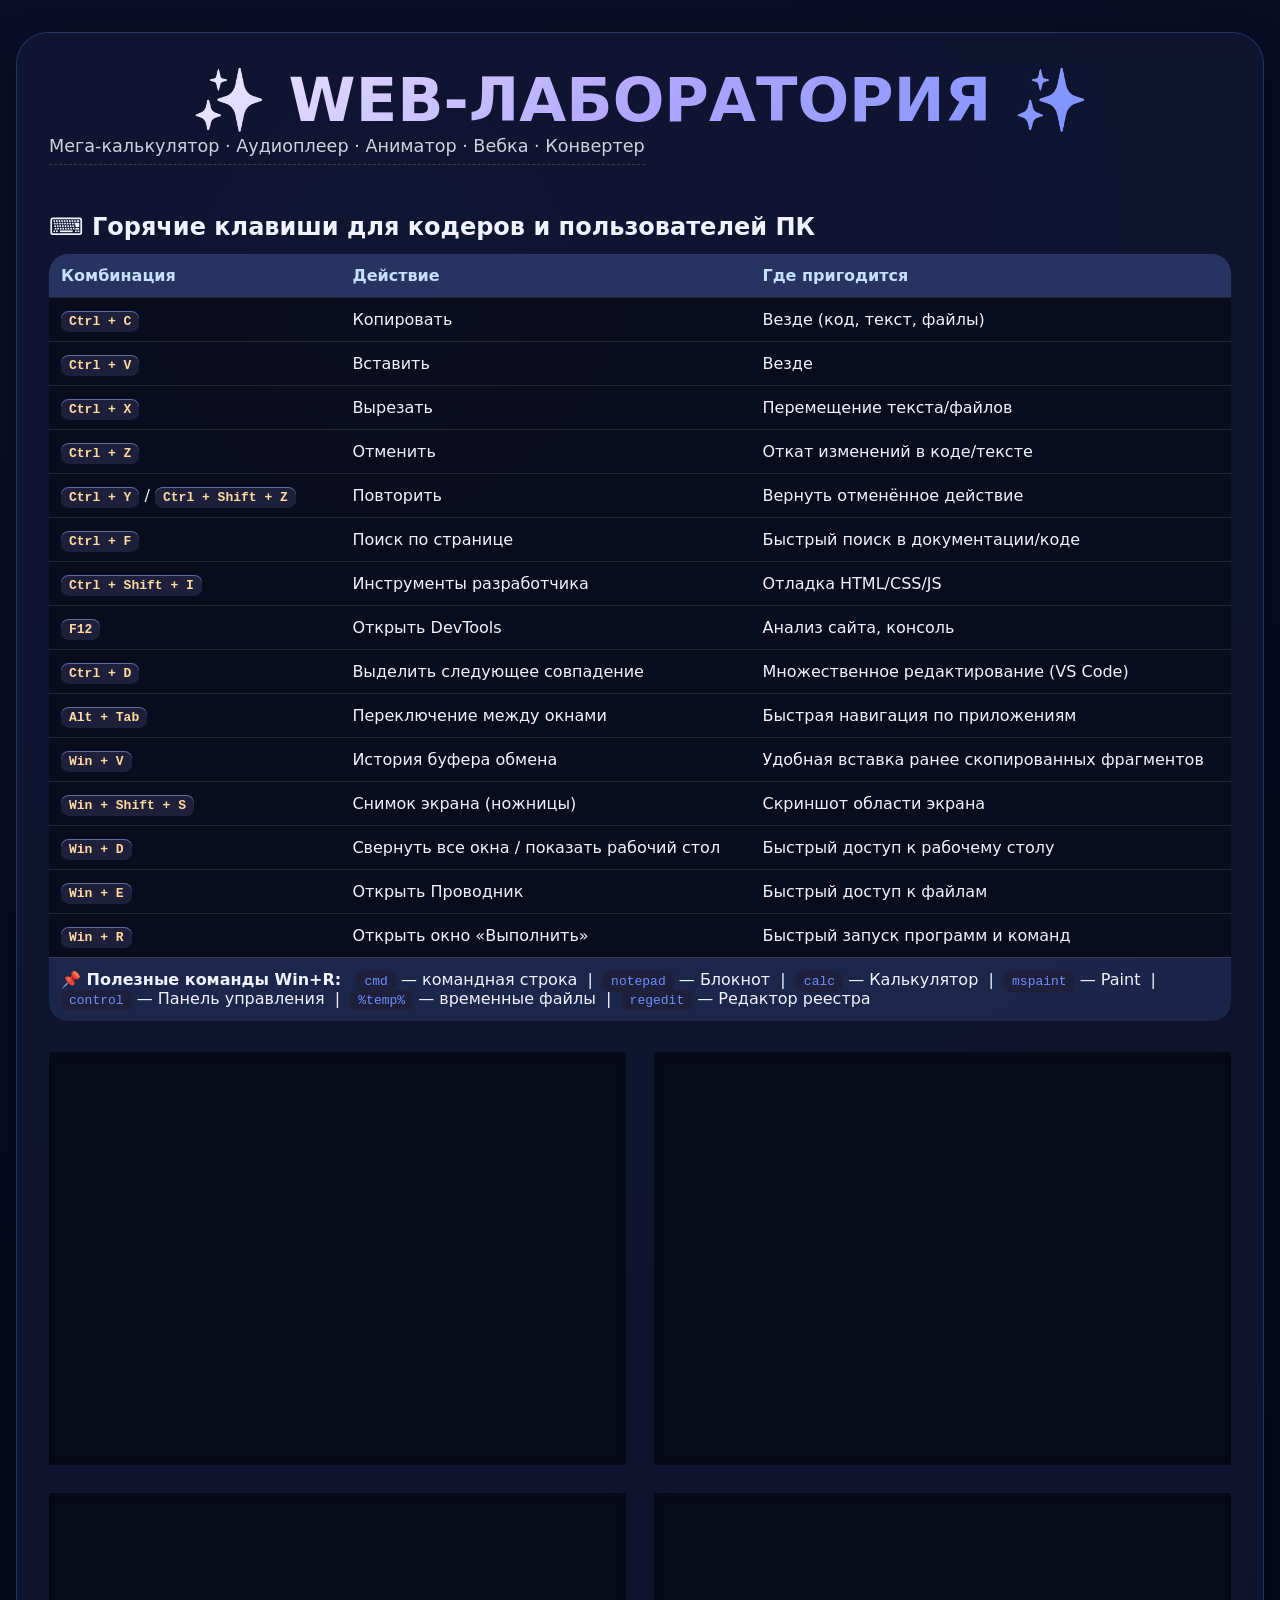
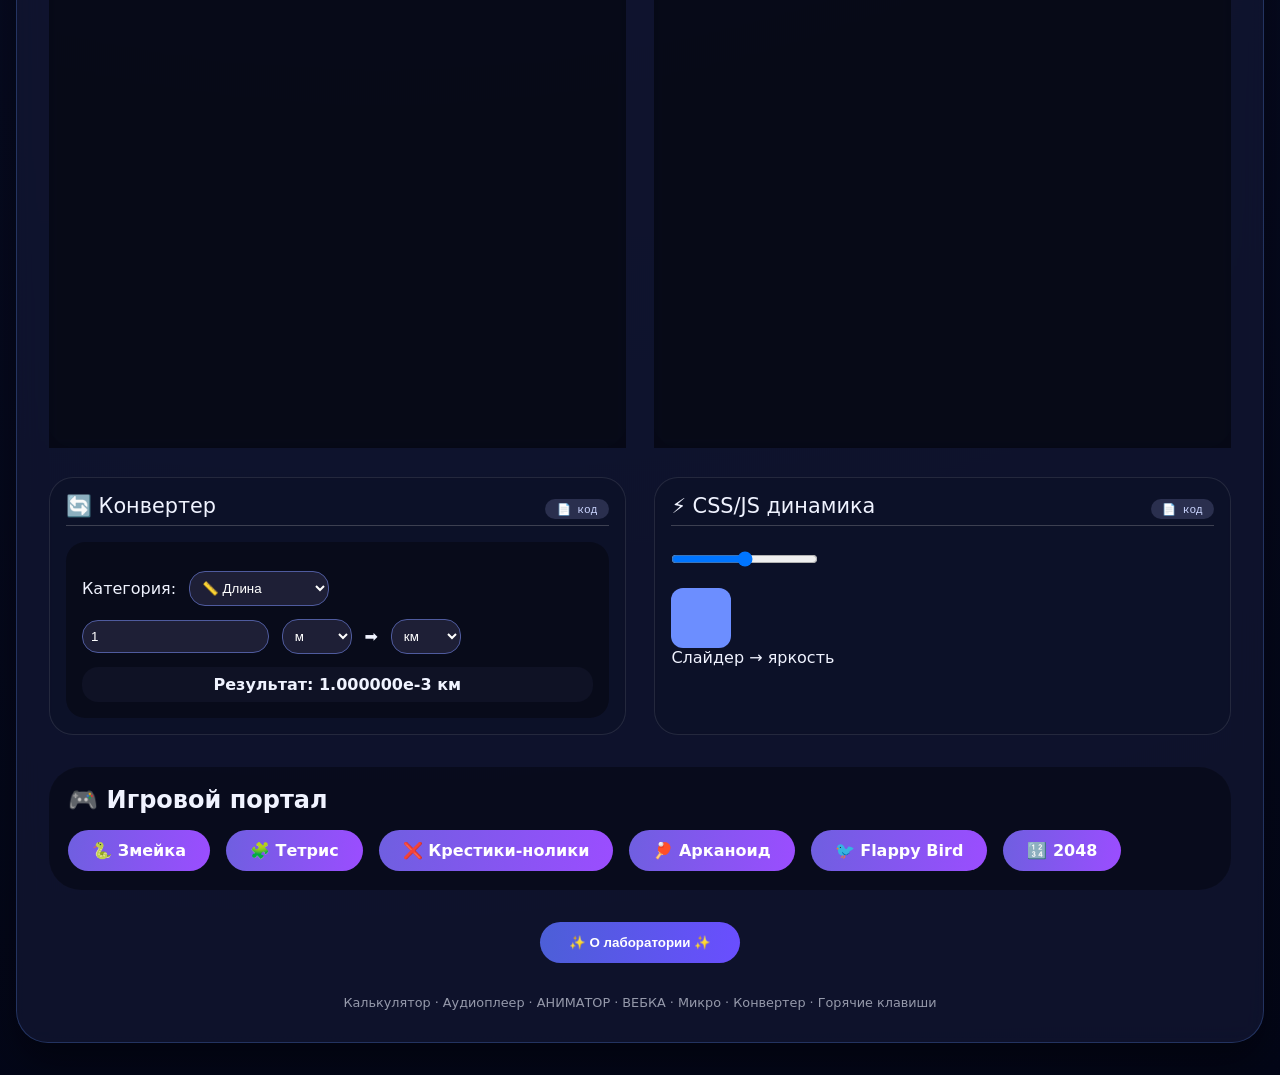
<file: WebLab/1start.html>
<!DOCTYPE html>
<html lang="ru">
<head>
    <meta charset="UTF-8">
    <meta name="viewport" content="width=device-width, initial-scale=1.0, viewport-fit=cover">
    <title>WebLAB</title>
    <style>
        * {
            margin: 0;
            padding: 0;
            box-sizing: border-box;
        }

        :root {
            --bg-gradient: radial-gradient(circle at 30% 10%, #0a0f2a, #030617);
            --card-bg: rgba(20, 25, 55, 0.65);
            --glass-border: 1px solid rgba(100, 150, 255, 0.25);
            --accent: #6c8eff;
            --text-light: #f0f3ff;
        }

        body {
            font-family: 'Segoe UI', system-ui, -apple-system, sans-serif;
            background: var(--bg-gradient);
            min-height: 100vh;
            padding: 2rem 1rem;
            color: var(--text-light);
            position: relative;
            overflow-x: hidden;
        }

        .particle {
            position: fixed;
            pointer-events: none;
            z-index: 1;
            font-size: 1rem;
            animation: floatParticle linear forwards;
            opacity: 0.4;
        }

        @keyframes floatParticle {
            0% { transform: translateY(0) rotate(0deg); opacity: 0; }
            15% { opacity: 0.6; }
            85% { opacity: 0.5; }
            100% { transform: translateY(-100vh) rotate(360deg); opacity: 0; }
        }

        .main-card {
            max-width: 1400px;
            margin: 0 auto;
            background: var(--card-bg);
            backdrop-filter: blur(12px);
            border-radius: 2rem;
            border: var(--glass-border);
            padding: 2rem;
            box-shadow: 0 20px 40px rgba(0, 0, 0, 0.4);
            animation: fadeInUp 0.8s ease-out;
            position: relative;
            z-index: 10;
        }

        @keyframes fadeInUp {
            from { opacity: 0; transform: translateY(30px); }
            to { opacity: 1; transform: translateY(0); }
        }

        .glow-title {
            font-size: clamp(2rem, 8vw, 3.8rem);
            font-weight: 800;
            background: linear-gradient(135deg, #fff, #b2a5ff, #6c8eff);
            background-clip: text;
            -webkit-background-clip: text;
            color: transparent;
            text-align: center;
            animation: pulseGlow 2s infinite alternate;
        }

        @keyframes pulseGlow {
            0% { text-shadow: 0 0 5px rgba(108, 142, 255, 0.3);}
            100% { text-shadow: 0 0 25px rgba(155, 110, 255, 0.6);}
        }

        .sub {
            text-align: center;
            opacity: 0.85;
            margin-bottom: 2rem;
            font-size: 1.1rem;
            border-bottom: 1px dashed rgba(255,255,255,0.2);
            display: inline-block;
            width: auto;
            margin-left: auto;
            margin-right: auto;
            padding-bottom: 0.5rem;
        }

        /* ========== ТАБЛИЦА ГОРЯЧИХ КЛАВИШ ========== */
        .hotkeys-section {
            margin: 1rem 0 2rem 0;
        }
        .hotkeys-section h2 {
            display: flex;
            gap: 10px;
            align-items: center;
            margin-bottom: 0.8rem;
            font-size: 1.5rem;
        }
        .hotkeys-table {
            width: 100%;
            border-collapse: collapse;
            background: rgba(0,0,0,0.4);
            border-radius: 1.2rem;
            overflow: hidden;
        }
        .hotkeys-table th, .hotkeys-table td {
            padding: 0.75rem;
            text-align: left;
            border-bottom: 1px solid rgba(255,255,255,0.1);
        }
        .hotkeys-table th {
            background: rgba(108, 142, 255, 0.3);
            font-weight: 600;
            color: #c6e0ff;
        }
        .hotkeys-table kbd {
            background: #1e1f3a;
            padding: 0.2rem 0.5rem;
            border-radius: 8px;
            font-family: monospace;
            font-weight: bold;
            color: #ffdb9f;
            box-shadow: inset 0 1px 0 #5f6ca0;
        }
        .win-cmd {
            font-family: monospace;
            background: #1e1f3a;
            padding: 0.2rem 0.5rem;
            border-radius: 8px;
            color: #6c8eff;
        }

        .showcase-grid {
            display: grid;
            grid-template-columns: repeat(auto-fit, minmax(380px, 1fr));
            gap: 1.8rem;
            margin: 2rem 0;
        }

        .demo-card {
            background: rgba(10, 15, 35, 0.6);
            backdrop-filter: blur(4px);
            border-radius: 1.5rem;
            border: 1px solid rgba(255,255,255,0.1);
            padding: 1rem;
            transition: transform 0.2s;
        }

        .demo-card:hover {
            transform: translateY(-5px);
            border-color: var(--accent);
        }

        .demo-header {
            display: flex;
            justify-content: space-between;
            align-items: baseline;
            border-bottom: 1px solid rgba(255,255,240,0.2);
            margin-bottom: 1rem;
            padding-bottom: 0.4rem;
        }

        .demo-header h3 {
            font-size: 1.3rem;
            font-weight: 500;
        }

        .code-btn {
            background: #2a2f4e;
            border: none;
            color: #cbd5ff;
            font-size: 0.7rem;
            padding: 0.2rem 0.7rem;
            border-radius: 2rem;
            cursor: pointer;
            font-family: monospace;
        }
        .code-btn:hover { background: var(--accent); color: white; }

        .calculator { background: rgba(0, 0, 0, 0.4); border-radius: 1.2rem; padding: 1rem; }
        .calc-display { background: #0a0c1a; padding: 0.8rem; border-radius: 1rem; font-size: 1.8rem; text-align: right; font-family: monospace; margin-bottom: 0.5rem; word-break: break-all; min-height: 70px; }
        .calc-history { font-size: 0.7rem; opacity: 0.7; text-align: right; margin-bottom: 0.8rem; font-family: monospace; min-height: 20px; }
        .calc-buttons { display: grid; grid-template-columns: repeat(5, 1fr); gap: 0.5rem; }
        .calc-buttons button { background: #1e1f36; border: none; padding: 0.7rem; border-radius: 1rem; font-size: 1rem; font-weight: bold; color: white; cursor: pointer; transition: 0.1s; }
        .calc-buttons button:hover { background: var(--accent); transform: scale(0.97); }
        .calc-buttons .equals { background: #4c5fd7; grid-column: span 2; }
        .calc-buttons .clear { background: #a03e5c; }

        .audio-player { background: rgba(0, 0, 0, 0.4); border-radius: 1.2rem; padding: 1rem; }
        .audio-controls { display: flex; flex-wrap: wrap; gap: 0.8rem; align-items: center; margin: 0.5rem 0; }
        .audio-controls button { background: #2a2f4e; border: none; padding: 0.4rem 1rem; border-radius: 2rem; cursor: pointer; color: white; }
        .volume-control { display: flex; align-items: center; gap: 0.5rem; background: rgba(0,0,0,0.3); padding: 0.2rem 0.8rem; border-radius: 2rem; }
        input[type="range"] { flex: 1; min-width: 100px; cursor: pointer; }
        .speed-control { display: flex; gap: 0.5rem; align-items: center; flex-wrap: wrap; }
        .piano { display: flex; flex-wrap: wrap; justify-content: center; gap: 4px; margin-top: 0.8rem; }
        .piano-key { background: #2a2f4e; width: 55px; height: 100px; border-radius: 12px; display: flex; flex-direction: column; align-items: center; justify-content: flex-end; padding-bottom: 10px; cursor: pointer; border: 1px solid #6c8eff; transition: 0.05s; }
        .piano-key:active { transform: scale(0.95); background: #6c8eff; }

        .animator-panel { background: rgba(0, 0, 0, 0.4); border-radius: 1.2rem; padding: 1rem; }
        .canvas-container { display: flex; gap: 1rem; flex-wrap: wrap; justify-content: center; }
        .draw-canvas { background: #fff; border-radius: 0.5rem; cursor: crosshair; image-rendering: crisp-edges; image-rendering: pixelated; }
        .frames-list { display: flex; gap: 0.5rem; flex-wrap: wrap; margin: 0.8rem 0; }
        .frame-thumb { width: 60px; height: 60px; background: #1e1f36; border-radius: 0.5rem; cursor: pointer; text-align: center; font-size: 0.7rem; padding: 0.2rem; border: 2px solid transparent; }
        .frame-thumb.active { border-color: #6c8eff; background: #2a2f4e; }
        .color-picker { display: flex; gap: 0.5rem; flex-wrap: wrap; margin: 0.5rem 0; align-items: center; }
        .color-btn { width: 30px; height: 30px; border-radius: 50%; cursor: pointer; border: 2px solid #fff; }
        .tool-btn { background: #2a2f4e; border: none; padding: 0.3rem 0.8rem; border-radius: 1rem; color: white; cursor: pointer; }

        .webcam-panel { background: rgba(0, 0, 0, 0.4); border-radius: 1.2rem; padding: 1rem; text-align: center; }
        video, #webcamCanvas { border-radius: 1rem; background: #0a0c1a; max-width: 100%; }
        .webcam-buttons { display: flex; gap: 0.5rem; flex-wrap: wrap; justify-content: center; margin-top: 0.5rem; }

        .converter-panel { background: rgba(0,0,0,0.35); border-radius: 1.2rem; padding: 1rem; }
        .converter-row { display: flex; flex-wrap: wrap; gap: 0.8rem; margin: 0.8rem 0; align-items: center; }
        select, input { background: #1e1f36; border: 1px solid #4f5b9e; padding: 0.5rem; border-radius: 1rem; color: white; }
        .game-portal-section { background: rgba(0, 0, 0, 0.35); border-radius: 2rem; padding: 1.2rem; margin: 2rem 0; }
        .games-grid { display: flex; flex-wrap: wrap; gap: 1rem; margin-top: 1rem; }
        .game-link-btn { background: linear-gradient(95deg, #6f5fe0, #9b4dff); border: none; padding: 0.7rem 1.5rem; border-radius: 2rem; color: white; font-weight: bold; text-decoration: none; display: inline-block; transition: 0.2s; }
        .game-link-btn:hover { transform: scale(1.02); box-shadow: 0 0 15px #aa88ff; }
        .main-btn { background: linear-gradient(95deg, #4c5fd7, #6a4eff); border: none; padding: 0.8rem 1.8rem; border-radius: 3rem; font-weight: bold; color: white; margin-top: 1rem; cursor: pointer; display: block; margin-left: auto; margin-right: auto; }
        footer { text-align: center; margin-top: 2rem; font-size: 0.8rem; opacity: 0.6; }
        
        @media (max-width: 800px) { .piano-key { width: 45px; height: 80px; font-size: 0.7rem; } .calc-buttons button { padding: 0.5rem; font-size: 0.8rem; } }
    </style>
</head>
<body>

<div class="main-card">
    <h1 class="glow-title">✨ WEB-ЛАБОРАТОРИЯ ✨</h1>
    <div class="sub">Мега-калькулятор · Аудиоплеер · Аниматор · Вебка · Конвертер</div>

    <!-- ========== ТАБЛИЦА ГОРЯЧИХ КЛАВИШ ========== -->
    <div class="hotkeys-section">
        <h2>⌨️ Горячие клавиши для кодеров и пользователей ПК</h2>
        <table class="hotkeys-table">
            <thead>
                <tr><th>Комбинация</th><th>Действие</th><th>Где пригодится</th></tr>
            </thead>
            <tbody>
                <tr><td><kbd>Ctrl + C</kbd></td><td>Копировать</td><td>Везде (код, текст, файлы)</td></tr>
                <tr><td><kbd>Ctrl + V</kbd></td><td>Вставить</td><td>Везде</td></tr>
                <tr><td><kbd>Ctrl + X</kbd></td><td>Вырезать</td><td>Перемещение текста/файлов</td></tr>
                <tr><td><kbd>Ctrl + Z</kbd></td><td>Отменить</td><td>Откат изменений в коде/тексте</td></tr>
                <tr><td><kbd>Ctrl + Y</kbd> / <kbd>Ctrl + Shift + Z</kbd></td><td>Повторить</td><td>Вернуть отменённое действие</td></tr>
                <tr><td><kbd>Ctrl + F</kbd></td><td>Поиск по странице</td><td>Быстрый поиск в документации/коде</td></tr>
                <tr><td><kbd>Ctrl + Shift + I</kbd></td><td>Инструменты разработчика</td><td>Отладка HTML/CSS/JS</td></tr>
                <tr><td><kbd>F12</kbd></td><td>Открыть DevTools</td><td>Анализ сайта, консоль</td></tr>
                <tr><td><kbd>Ctrl + D</kbd></td><td>Выделить следующее совпадение</td><td>Множественное редактирование (VS Code)</td></tr>
                <tr><td><kbd>Alt + Tab</kbd></td><td>Переключение между окнами</td><td>Быстрая навигация по приложениям</td></tr>
                <tr><td><kbd>Win + V</kbd></td><td>История буфера обмена</td><td>Удобная вставка ранее скопированных фрагментов</td></tr>
                <tr><td><kbd>Win + Shift + S</kbd></td><td>Снимок экрана (ножницы)</td><td>Скриншот области экрана</td></tr>
                <tr><td><kbd>Win + D</kbd></td><td>Свернуть все окна / показать рабочий стол</td><td>Быстрый доступ к рабочему столу</td></tr>
                <tr><td><kbd>Win + E</kbd></td><td>Открыть Проводник</td><td>Быстрый доступ к файлам</td></tr>
                <tr><td><kbd>Win + R</kbd></td><td>Открыть окно «Выполнить»</td><td>Быстрый запуск программ и команд</td></tr>
                <tr><td colspan="3" style="background: rgba(108,142,255,0.2);"><b>📌 Полезные команды Win+R:</b> &nbsp; <code class="win-cmd">cmd</code> — командная строка &nbsp;|&nbsp; <code class="win-cmd">notepad</code> — Блокнот &nbsp;|&nbsp; <code class="win-cmd">calc</code> — Калькулятор &nbsp;|&nbsp; <code class="win-cmd">mspaint</code> — Paint &nbsp;|&nbsp; <code class="win-cmd">control</code> — Панель управления &nbsp;|&nbsp; <code class="win-cmd">%temp%</code> — временные файлы &nbsp;|&nbsp; <code class="win-cmd">regedit</code> — Редактор реестра</td></tr>
            </tbody>
        </table>
    </div>

    <div class="showcase-grid">
        <div class="demo-card">
            <div class="demo-header"><h3>🧮 Калькулятор</h3><button class="code-btn" data-target="calc-code">📄 код</button></div>
            <div class="calculator">
                <div class="calc-history" id="calcHistory"></div>
                <div class="calc-display" id="calcDisplay">0</div>
                <div class="calc-buttons" id="calcButtons"></div>
            </div>
        </div>

        <div class="demo-card">
            <div class="demo-header"><h3>🎵 Аудиоплеер + Пианино</h3><button class="code-btn" data-target="music-code">📄 код</button></div>
            <div class="audio-player">
                <audio id="radioPlayer" src="Radio10H.mp3" preload="metadata"></audio>
                <div class="audio-controls"><button id="playPauseBtn">▶️ Плей</button><button id="stopBtn">⏹️ Стоп</button><span>⏪</span><input type="range" id="seekSlider" value="0" step="0.01"><span>⏩</span></div>
                <div class="audio-controls"><div class="volume-control"><span>🔊</span><input type="range" id="volumeSlider" min="0" max="1" step="0.01" value="0.7"><span id="volumeValue">70%</span></div></div>
                <div class="speed-control"><span>⏩ Скорость:</span><button id="speedDown">0.5x</button><button id="speedNorm">1x</button><button id="speedUp">1.5x</button><button id="speedUp2">2x</button></div>
                <div><strong>🎹 Пианино</strong></div>
                <div class="piano" id="pianoContainer"></div>
            </div>
        </div>

        <div class="demo-card">
            <div class="demo-header"><h3>🎬 Аниматор</h3><button class="code-btn" data-target="anim-code">📄 код</button></div>
            <div class="animator-panel">
                <div class="canvas-container">
                    <canvas id="drawCanvas" width="200" height="200" class="draw-canvas" style="border:2px solid #6c8eff;"></canvas>
                    <div style="text-align:center;">
                        <div class="frames-list" id="framesList"></div>
                        <div class="color-picker">
                            <span>🎨</span>
                            <div class="color-btn" style="background:#000;"></div><div class="color-btn" style="background:#f00;"></div>
                            <div class="color-btn" style="background:#0f0;"></div><div class="color-btn" style="background:#00f;"></div>
                            <div class="color-btn" style="background:#ff0;"></div><div class="color-btn" style="background:#f0f;"></div>
                            <div class="color-btn" style="background:#fff;"></div>
                        </div>
                        <div>
                            <button class="tool-btn" id="pencilBtn">✏️ Карандаш</button>
                            <button class="tool-btn" id="eraserBtn">🧽 Ластик</button>
                            <button class="tool-btn" id="clearFrameBtn">🗑️ Очистить кадр</button>
                            <button class="tool-btn" id="addFrameBtn">➕ Добавить кадр</button>
                            <button class="tool-btn" id="deleteFrameBtn">❌ Удалить кадр</button>
                        </div>
                        <div style="margin-top:0.5rem;">
                            <span>▶️ Анимация:</span>
                            <input type="range" id="animSpeed" min="50" max="500" value="150" style="width:100px;">
                            <button id="playAnimBtn">🎬 Воспроизвести</button>
                            <button id="stopAnimBtn">⏹️ Стоп</button>
                        </div>
                    </div>
                </div>
            </div>
        </div>

        <div class="demo-card">
            <div class="demo-header"><h3>📷 Вебка + Микро</h3><button class="code-btn" data-target="webcam-code">📄 код</button></div>
            <div class="webcam-panel">
                <video id="webcam" autoplay playsinline muted width="320" height="240" style="display:none;"></video>
                <canvas id="webcamCanvas" width="320" height="240"></canvas>
                <div class="webcam-buttons">
                    <button id="startWebcamBtn">🎥 Включить вебку</button>
                    <button id="snapshotBtn">📸 Сделать снимок</button>
                    <button id="stopWebcamBtn">⏹️ Выключить</button>
                </div>
                <div style="margin-top:0.5rem;">
                    <button id="startMicBtn">🎤 Тест микро</button>
                    <button id="stopMicBtn">⏹️ Остановить</button>
                    <div id="micLevel" style="margin-top:0.5rem; height:10px; background:#1e1f36; border-radius:5px; overflow:hidden;"><div id="micLevelFill" style="width:0%; height:100%; background:#6c8eff; transition:0.05s;"></div></div>
                </div>
            </div>
        </div>

        <div class="demo-card">
            <div class="demo-header"><h3>🔄 Конвертер</h3><button class="code-btn" data-target="conv-code">📄 код</button></div>
            <div class="converter-panel">
                <div class="converter-row"><label>Категория:</label><select id="convCategory"><option value="length">📏 Длина</option><option value="mass">⚖️ Масса</option><option value="time">⏱️ Время</option><option value="temperature">🌡️ Температура</option><option value="speed">🚀 Скорость</option></select></div>
                <div class="converter-row"><input type="number" id="convValue" value="1"><select id="convFrom"></select><span>➡️</span><select id="convTo"></select></div>
                <div class="convert-result" id="convResult" style="background:#0f1225; padding:0.5rem; border-radius:1rem; text-align:center; font-weight:bold;">Результат: --</div>
            </div>
        </div>

        <div class="demo-card">
            <div class="demo-header"><h3>⚡ CSS/JS динамика</h3><button class="code-btn" data-target="dynamic-code">📄 код</button></div>
            <div><input type="range" id="brightSlider" min="0.5" max="1.5" step="0.01" value="1"><div id="colorBox" style="width: 60px; height: 60px; background: #6c8eff; margin-top: 8px; border-radius: 12px;"></div><p>Слайдер → яркость</p></div>
        </div>
    </div>

    <div class="game-portal-section">
        <h2>🎮 Игровой портал</h2>
        <div class="games-grid">
            <a href="snake.html" class="game-link-btn" target="_blank">🐍 Змейка</a>
            <a href="tetris.html" class="game-link-btn" target="_blank">🧩 Тетрис</a>
            <a href="tic-tac-toe.html" class="game-link-btn" target="_blank">❌ Крестики-нолики</a>
            <a href="arkanoid.html" class="game-link-btn" target="_blank">🏓 Арканоид</a>
            <a href="flappy-bird.html" class="game-link-btn" target="_blank">🐦 Flappy Bird</a>
            <a href="2048.html" class="game-link-btn" target="_blank">🔢 2048</a>
        </div>
    </div>

    <button class="main-btn" id="inspireBtn">✨ О лаборатории ✨</button>
    <footer>Калькулятор · Аудиоплеер · АНИМАТОР · ВЕБКА · Микро · Конвертер · Горячие клавиши</footer>
</div>

<script>
    // ========== ЧАСТИЦЫ ==========
    function createParticle() {
        const particle = document.createElement('div');
        particle.classList.add('particle');
        const icons = ['✨', '⭐', '💎', '🎨', '🎬', '📷', '🎵', '⌨️'];
        particle.innerHTML = icons[Math.floor(Math.random() * icons.length)];
        particle.style.left = Math.random() * 100 + '%';
        particle.style.fontSize = (Math.random() * 20 + 12) + 'px';
        particle.style.animationDuration = (Math.random() * 6 + 5) + 's';
        document.body.appendChild(particle);
        setTimeout(() => particle.remove(), 10000);
    }
    setInterval(createParticle, 800);
    for (let i = 0; i < 15; i++) setTimeout(createParticle, i * 200);

    // ========== КАЛЬКУЛЯТОР ==========
    let calcExpr = '0';
    const calcDisplay = document.getElementById('calcDisplay');
    const calcHistory = document.getElementById('calcHistory');
    function updateCalc() { calcDisplay.innerText = calcExpr.slice(0, 30); }
    function handleCalc(v) {
        if (v === 'C') { calcExpr = '0'; updateCalc(); calcHistory.innerText = ''; return; }
        if (v === '⌫') { calcExpr = calcExpr.length > 1 ? calcExpr.slice(0, -1) : '0'; updateCalc(); return; }
        if (v === '=') { try { let res = eval(calcExpr.replace(/×/g, '*').replace(/÷/g, '/')); calcHistory.innerText = calcExpr + ' = ' + res; calcExpr = String(res); updateCalc(); } catch(e) { calcExpr = 'Ошибка'; updateCalc(); setTimeout(() => { calcExpr = '0'; updateCalc(); }, 1000); } return; }
        if (calcExpr === '0' && !isNaN(v) && v !== '.') calcExpr = v;
        else calcExpr += v;
        updateCalc();
    }
    const btns = ['7','8','9','÷','4','5','6','×','1','2','3','-','0','.','⌫','+','C','='];
    const btnCont = document.getElementById('calcButtons');
    btns.forEach(b => { let btn = document.createElement('button'); btn.textContent = b; if (b === '=') btn.classList.add('equals'); if (b === 'C') btn.classList.add('clear'); btn.onclick = () => handleCalc(b); btnCont.appendChild(btn); });

    // ========== АУДИОПЛЕЕР ==========
    const audio = document.getElementById('radioPlayer');
    const playBtn = document.getElementById('playPauseBtn');
    const stopBtn = document.getElementById('stopBtn');
    const seek = document.getElementById('seekSlider');
    playBtn.onclick = () => { if (audio.paused) { audio.play(); playBtn.textContent = '⏸️ Пауза'; } else { audio.pause(); playBtn.textContent = '▶️ Плей'; } };
    stopBtn.onclick = () => { audio.pause(); audio.currentTime = 0; playBtn.textContent = '▶️ Плей'; };
    audio.addEventListener('timeupdate', () => { if (audio.duration) seek.value = audio.currentTime / audio.duration; });
    seek.oninput = () => { audio.currentTime = seek.value * audio.duration; };
    document.getElementById('speedDown').onclick = () => audio.playbackRate = 0.5;
    document.getElementById('speedNorm').onclick = () => audio.playbackRate = 1;
    document.getElementById('speedUp').onclick = () => audio.playbackRate = 1.5;
    document.getElementById('speedUp2').onclick = () => audio.playbackRate = 2;
    const volSlider = document.getElementById('volumeSlider');
    const volVal = document.getElementById('volumeValue');
    volSlider.oninput = () => { audio.volume = volSlider.value; volVal.innerText = Math.round(volSlider.value * 100) + '%'; };

    // ========== ПИАНИНО ==========
    let audioCtx = null;
    function playNote(freq) { if (!audioCtx) audioCtx = new (AudioContext || webkitAudioContext)(); const osc = audioCtx.createOscillator(); const gain = audioCtx.createGain(); osc.connect(gain); gain.connect(audioCtx.destination); osc.frequency.value = freq; gain.gain.value = 0.2; osc.start(); gain.gain.exponentialRampToValueAtTime(0.0001, audioCtx.currentTime + 0.6); osc.stop(audioCtx.currentTime + 0.6); }
    const pianoNotes = [
        { note: 'C', freq: 261.63 }, { note: 'D', freq: 293.66 }, { note: 'E', freq: 329.63 },
        { note: 'F', freq: 349.23 }, { note: 'G', freq: 392.00 }, { note: 'A', freq: 440.00 },
        { note: 'B', freq: 493.88 }, { note: 'C5', freq: 523.25 }
    ];
    pianoNotes.forEach(n => {
        const key = document.createElement('div');
        key.className = 'piano-key';
        key.innerHTML = `<span style="font-size:1rem; font-weight:bold;">${n.note}</span><span style="font-size:0.6rem;">${Math.round(n.freq)}Hz</span>`;
        key.onclick = () => playNote(n.freq);
        document.getElementById('pianoContainer').appendChild(key);
    });

    // ========== АНИМАТОР ==========
    let frames = [];
    let currentFrame = 0;
    let drawing = false;
    let currentColor = '#000';
    let currentTool = 'pencil';
    const drawCanvas = document.getElementById('drawCanvas');
    const ctxDraw = drawCanvas.getContext('2d');
    ctxDraw.imageSmoothingEnabled = false;
    
    function initEmptyFrame() { const canvas = document.createElement('canvas'); canvas.width = 200; canvas.height = 200; const ctx = canvas.getContext('2d'); ctx.fillStyle = '#fff'; ctx.fillRect(0,0,200,200); return canvas; }
    function saveFrameToData() { frames[currentFrame] = drawCanvas.toDataURL(); }
    function loadFrame(index) { const img = new Image(); img.onload = () => { ctxDraw.drawImage(img, 0, 0); }; img.src = frames[index]; }
    function renderFramesList() { const container = document.getElementById('framesList'); container.innerHTML = ''; frames.forEach((f, i) => { const div = document.createElement('div'); div.className = 'frame-thumb' + (i === currentFrame ? ' active' : ''); div.innerHTML = `${i+1}<br><canvas width="50" height="50" style="width:50px;height:50px;"></canvas>`; const thumbCtx = div.querySelector('canvas').getContext('2d'); const img = new Image(); img.onload = () => thumbCtx.drawImage(img, 0, 0, 50, 50); img.src = f; div.onclick = () => { saveFrameToData(); currentFrame = i; loadFrame(currentFrame); renderFramesList(); }; container.appendChild(div); }); }
    function addFrame() { saveFrameToData(); const newCanvas = initEmptyFrame(); const newData = newCanvas.toDataURL(); frames.push(newData); currentFrame = frames.length - 1; loadFrame(currentFrame); renderFramesList(); }
    function deleteFrame() { if (frames.length <= 1) return; frames.splice(currentFrame, 1); if (currentFrame >= frames.length) currentFrame = frames.length - 1; loadFrame(currentFrame); renderFramesList(); }
    function clearCurrentFrame() { ctxDraw.fillStyle = '#fff'; ctxDraw.fillRect(0,0,200,200); saveFrameToData(); }
    
    function drawPixel(e) { if (!drawing) return; const rect = drawCanvas.getBoundingClientRect(); const scaleX = drawCanvas.width / rect.width; const scaleY = drawCanvas.height / rect.height; let x, y; if (e.touches) { x = (e.touches[0].clientX - rect.left) * scaleX; y = (e.touches[0].clientY - rect.top) * scaleY; } else { x = (e.clientX - rect.left) * scaleX; y = (e.clientY - rect.top) * scaleY; } if (x < 0 || x >= 200 || y < 0 || y >= 200) return; ctxDraw.fillStyle = currentTool === 'eraser' ? '#fff' : currentColor; ctxDraw.fillRect(Math.floor(x), Math.floor(y), 4, 4); saveFrameToData(); }
    drawCanvas.addEventListener('mousedown', (e) => { drawing = true; drawPixel(e); e.preventDefault(); });
    window.addEventListener('mouseup', () => drawing = false);
    drawCanvas.addEventListener('mousemove', (e) => { if (drawing) drawPixel(e); });
    drawCanvas.addEventListener('touchstart', (e) => { drawing = true; drawPixel(e); e.preventDefault(); });
    drawCanvas.addEventListener('touchmove', (e) => { drawPixel(e); e.preventDefault(); });
    window.addEventListener('touchend', () => drawing = false);
    
    frames = [initEmptyFrame().toDataURL()];
    loadFrame(0);
    renderFramesList();
    document.getElementById('addFrameBtn').onclick = addFrame;
    document.getElementById('deleteFrameBtn').onclick = deleteFrame;
    document.getElementById('clearFrameBtn').onclick = clearCurrentFrame;
    document.querySelectorAll('.color-btn').forEach(btn => { btn.onclick = () => { currentColor = btn.style.backgroundColor; currentTool = 'pencil'; }; });
    document.getElementById('pencilBtn').onclick = () => currentTool = 'pencil';
    document.getElementById('eraserBtn').onclick = () => currentTool = 'eraser';
    
    let animInterval = null;
    document.getElementById('playAnimBtn').onclick = () => { if (animInterval) clearInterval(animInterval); const speed = parseInt(document.getElementById('animSpeed').value); let animFrame = 0; animInterval = setInterval(() => { loadFrame(animFrame); currentFrame = animFrame; renderFramesList(); animFrame = (animFrame + 1) % frames.length; }, speed); };
    document.getElementById('stopAnimBtn').onclick = () => { if (animInterval) { clearInterval(animInterval); animInterval = null; } };

    // ========== ВЕБКА И МИКРО ==========
    const video = document.getElementById('webcam');
    const webcamCanvas = document.getElementById('webcamCanvas');
    const webcamCtx = webcamCanvas.getContext('2d');
    let stream = null;
    document.getElementById('startWebcamBtn').onclick = async () => { try { stream = await navigator.mediaDevices.getUserMedia({ video: true, audio: false }); video.srcObject = stream; video.style.display = 'block'; webcamCanvas.style.display = 'none'; } catch(e) { alert('Ошибка доступа к камере'); } };
    document.getElementById('snapshotBtn').onclick = () => { if (video.srcObject) { webcamCtx.drawImage(video, 0, 0, 320, 240); video.style.display = 'none'; webcamCanvas.style.display = 'block'; } };
    document.getElementById('stopWebcamBtn').onclick = () => { if (stream) { stream.getTracks().forEach(t => t.stop()); video.srcObject = null; video.style.display = 'none'; webcamCanvas.style.display = 'block'; } };
    
    let micStream = null;
    let micContext = null;
    let micSource = null;
    let micAnimation = null;
    document.getElementById('startMicBtn').onclick = async () => { try { micStream = await navigator.mediaDevices.getUserMedia({ audio: true }); micContext = new AudioContext(); micSource = micContext.createMediaStreamSource(micStream); const analyser = micContext.createAnalyser(); analyser.fftSize = 256; micSource.connect(analyser); const dataArray = new Uint8Array(analyser.frequencyBinCount); function updateMic() { analyser.getByteFrequencyData(dataArray); let avg = 0; for (let i = 0; i < dataArray.length; i++) avg += dataArray[i]; avg /= dataArray.length; const percent = Math.min(100, (avg / 255) * 100); document.getElementById('micLevelFill').style.width = percent + '%'; micAnimation = requestAnimationFrame(updateMic); } updateMic(); micContext.resume(); } catch(e) { alert('Ошибка доступа к микрофону'); } };
    document.getElementById('stopMicBtn').onclick = () => { if (micStream) { micStream.getTracks().forEach(t => t.stop()); if (micAnimation) cancelAnimationFrame(micAnimation); micContext?.close(); micStream = null; document.getElementById('micLevelFill').style.width = '0%'; } };

    // ========== КОНВЕРТЕР ==========
    const convData = { length: { units: ['м', 'км', 'см', 'мили'], factors: [1, 1000, 0.01, 1609.34] }, mass: { units: ['г', 'кг', 'т', 'фунты'], factors: [1, 1000, 1e6, 453.592] }, time: { units: ['с', 'мин', 'ч'], factors: [1, 60, 3600] }, speed: { units: ['м/с', 'км/ч', 'узлы'], factors: [1, 0.27778, 0.51444] }, temperature: { units: ['°C', '°F', 'K'], special: true } };
    const catSel = document.getElementById('convCategory'); const fromSel = document.getElementById('convFrom'); const toSel = document.getElementById('convTo'); const convVal = document.getElementById('convValue'); const convRes = document.getElementById('convResult');
    function updateUnits() { const cat = catSel.value; const data = convData[cat]; fromSel.innerHTML = ''; toSel.innerHTML = ''; data.units.forEach(u => { fromSel.add(new Option(u, u)); toSel.add(new Option(u, u)); }); if (cat === 'temperature') { fromSel.value = '°C'; toSel.value = '°F'; } else { fromSel.value = data.units[0]; toSel.value = data.units[1]; } convert(); }
    function convert() { let val = parseFloat(convVal.value); if (isNaN(val)) { convRes.innerText = 'Введите число'; return; } const cat = catSel.value; const fromU = fromSel.value, toU = toSel.value; if (cat === 'temperature') { let c; if (fromU === '°C') c = val; else if (fromU === '°F') c = (val - 32) * 5/9; else c = val - 273.15; if (c < -273.15) { convRes.innerText = 'Ниже абсолютного нуля'; return; } let res; if (toU === '°C') res = c; else if (toU === '°F') res = c * 9/5 + 32; else res = c + 273.15; convRes.innerText = `Результат: ${res.toFixed(4)} ${toU}`; return; } const data = convData[cat]; const idxFrom = data.units.indexOf(fromU); const idxTo = data.units.indexOf(toU); if (val < 0) { convRes.innerText = 'Только положительные'; return; } const base = val * data.factors[idxFrom]; const result = base / data.factors[idxTo]; convRes.innerText = `Результат: ${result.toExponential(6)} ${toU}`; }
    catSel.addEventListener('change', updateUnits); fromSel.addEventListener('change', convert); toSel.addEventListener('change', convert); convVal.addEventListener('input', convert); updateUnits();
    
    const brightSlider = document.getElementById('brightSlider'); const colorBox = document.getElementById('colorBox');
    brightSlider.oninput = (e) => colorBox.style.filter = `brightness(${e.target.value})`;
    document.getElementById('inspireBtn').onclick = () => alert('✨ ВЕБ-ЛАБОРАТОРИЯ: калькулятор, плеер, АНИМАТОР (рисуй кадры и смотри мультик!), вебка, микро, конвертер. Горячие клавиши — выше!');

    // ========== КНОПКИ "КОД" С ОПИСАНИЯМИ ==========
    const codeSnippets = {
        'calc-code': `// КАЛЬКУЛЯТОР
// Функции: ввод цифр, операции (+, -, ×, ÷), очистка (C), удаление (⌫)
// Поддержка клавиатуры: цифры, Enter, Escape, Backspace, + - * /
// История вычислений отображается над дисплеем`,
        
        'music-code': `// АУДИОПЛЕЕР + ПИАНИНО
// Управление: play/pause, stop, перемотка, скорость 0.5-2x
// Громкость регулируется отдельным слайдером
// Пианино: 8 нот через Web Audio API (C D E F G A B C5)
// Частоты: 261.63, 293.66, 329.63, 349.23, 392.00, 440.00, 493.88, 523.25 Гц`,
        
        'anim-code': `// АНИМАТОР (кадр за кадром)
// Рисование: карандаш, ластик, выбор цвета (палитра 7 цветов)
// Управление кадрами: добавить, удалить, очистить текущий
// Анимация: воспроизведение с регулируемой скоростью (50-500 мс/кадр)
// Кадры сохраняются в base64, можно переключаться кликом по миниатюре`,
        
        'webcam-code': `// ВЕБКА + МИКРО
// Веб-камера: включение, стоп-кадр (снимок), выключение
// Использует MediaDevices API: getUserMedia({ video: true })
// Микрофон: тест уровня громкости с визуализацией
// Анализатор частот показывает текущую громкость в реальном времени`,
        
        'conv-code': `// КОНВЕРТЕР
// Категории: длина, масса, время, температура, скорость
// Для температуры: формулы перевода °C ↔ °F ↔ K
// Для остальных: коэффициенты перевода в базовую единицу
// Ограничения: положительные числа (кроме температуры)`,
        
        'dynamic-code': `// CSS/JS ДИНАМИКА
// Слайдер регулирует CSS filter: brightness()
// Демонстрирует динамическое изменение стилей через JS
// value привязывается к свойству filter`
    };

    function showCode(snippetId) {
        const content = codeSnippets[snippetId] || '// Код для этого модуля';
        const modal = document.createElement('div');
        modal.style.position = 'fixed';
        modal.style.top = '0';
        modal.style.left = '0';
        modal.style.width = '100%';
        modal.style.height = '100%';
        modal.style.background = 'rgba(0,0,0,0.85)';
        modal.style.backdropFilter = 'blur(10px)';
        modal.style.zIndex = '2000';
        modal.style.display = 'flex';
        modal.style.alignItems = 'center';
        modal.style.justifyContent = 'center';
        modal.innerHTML = `<div style="background:#0a0c1a; border-radius:1.5rem; max-width:80vw; width:600px; padding:1.5rem; border:1px solid #6c8eff;">
            <button class="close-modal" style="float:right; background:#ff5e7e; border:none; padding:0.2rem 0.8rem; border-radius:2rem; cursor:pointer;">✖ закрыть</button>
            <h4 style="color:#fff; margin-bottom:0.5rem;">📜 Исходный код модуля</h4>
            <pre style="background:#010015; padding:1rem; border-radius:1rem; color:#b9f3ff; white-space:pre-wrap; font-family:monospace; font-size:0.8rem;">${escapeHtml(content)}</pre>
            <p style="color:#aaa; margin-top:0.5rem; font-size:0.7rem;">Полный код можно посмотреть в инспекторе браузера (F12)</p>
        </div>`;
        document.body.appendChild(modal);
        modal.querySelector('.close-modal').onclick = () => modal.remove();
        modal.onclick = (e) => { if(e.target === modal) modal.remove(); };
    }

    function escapeHtml(str) {
        return str.replace(/[&<>]/g, function(m) {
            if (m === '&') return '&amp;';
            if (m === '<') return '&lt;';
            if (m === '>') return '&gt;';
            return m;
        });
    }

    document.querySelectorAll('.code-btn').forEach(btn => {
        btn.addEventListener('click', () => {
            const target = btn.getAttribute('data-target');
            if (target) showCode(target);
        });
    });
</script>
</body>
</html>
</file>
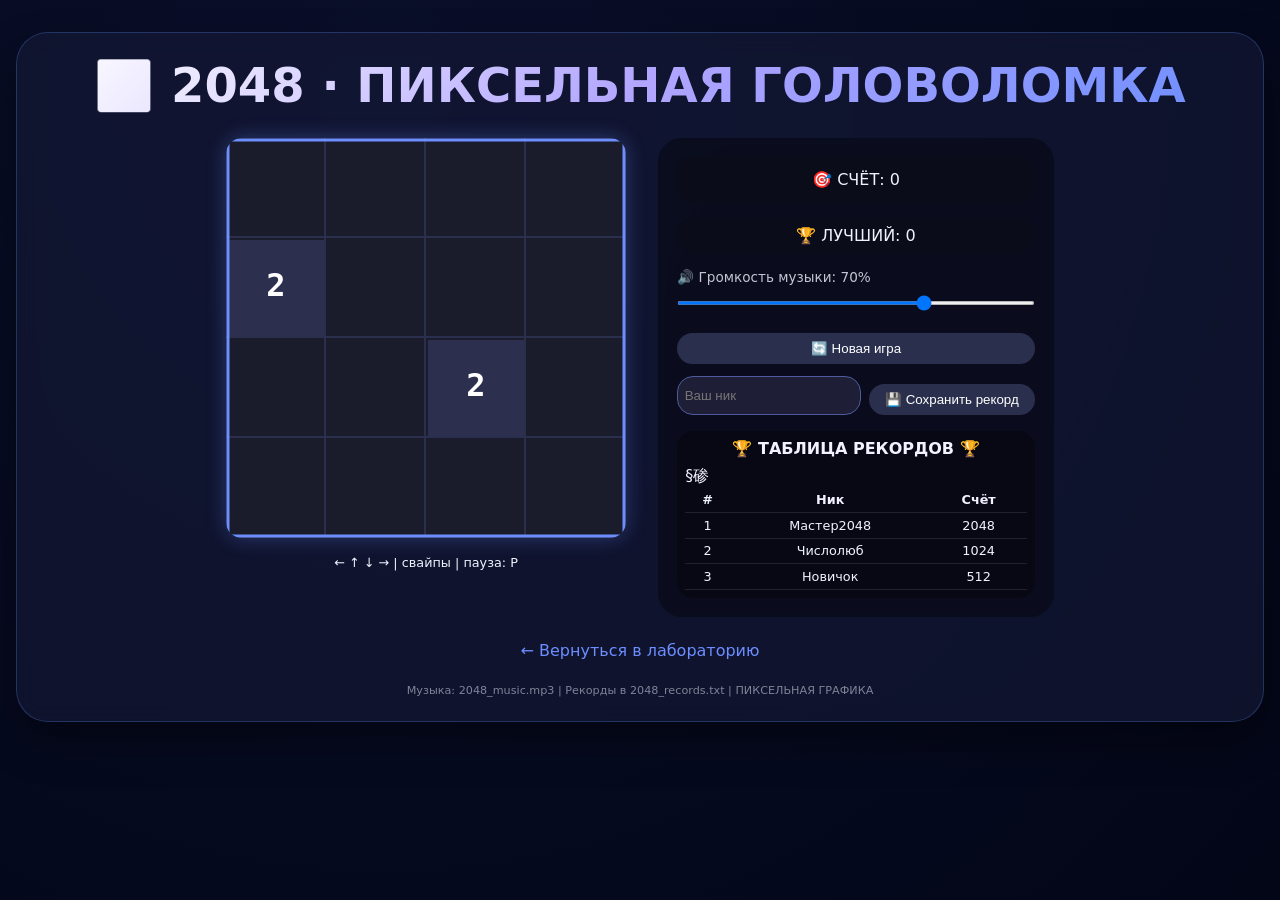
<file: WebLab/2048.html>
<!DOCTYPE html>
<html lang="ru">
<head>
    <meta charset="UTF-8">
    <meta name="viewport" content="width=device-width, initial-scale=1.0, user-scalable=no">
    <title>🔢 2048 | Пиксельная головоломка</title>
    <style>
        * {
            margin: 0;
            padding: 0;
            box-sizing: border-box;
            user-select: none;
        }

        :root {
            --bg-gradient: radial-gradient(circle at 30% 10%, #0a0f2a, #030617);
            --card-bg: rgba(20, 25, 55, 0.65);
            --glass-border: 1px solid rgba(100, 150, 255, 0.25);
            --accent: #6c8eff;
            --text-light: #f0f3ff;
        }

        body {
            font-family: 'Segoe UI', system-ui, -apple-system, sans-serif;
            background: var(--bg-gradient);
            min-height: 100vh;
            padding: 2rem 1rem;
            color: var(--text-light);
            position: relative;
            overflow-x: hidden;
        }

        .particle {
            position: fixed;
            pointer-events: none;
            z-index: 1;
            font-size: 1rem;
            animation: floatParticle linear forwards;
            opacity: 0.4;
        }

        @keyframes floatParticle {
            0% { transform: translateY(0) rotate(0deg); opacity: 0; }
            15% { opacity: 0.6; }
            85% { opacity: 0.5; }
            100% { transform: translateY(-100vh) rotate(360deg); opacity: 0; }
        }

        .main-card {
            max-width: 1300px;
            margin: 0 auto;
            background: var(--card-bg);
            backdrop-filter: blur(12px);
            border-radius: 2rem;
            border: var(--glass-border);
            padding: 1.5rem;
            box-shadow: 0 20px 40px rgba(0, 0, 0, 0.4);
            animation: fadeInUp 0.8s ease-out;
            position: relative;
            z-index: 10;
        }

        @keyframes fadeInUp {
            from { opacity: 0; transform: translateY(30px); }
            to { opacity: 1; transform: translateY(0); }
        }

        .glow-title {
            font-size: clamp(1.8rem, 6vw, 3rem);
            font-weight: 800;
            background: linear-gradient(135deg, #fff, #b2a5ff, #6c8eff);
            background-clip: text;
            -webkit-background-clip: text;
            color: transparent;
            text-align: center;
            animation: pulseGlow 2s infinite alternate;
        }

        @keyframes pulseGlow {
            0% { text-shadow: 0 0 5px rgba(108, 142, 255, 0.3);}
            100% { text-shadow: 0 0 25px rgba(155, 110, 255, 0.6);}
        }

        .game-container {
            display: flex;
            flex-wrap: wrap;
            gap: 2rem;
            justify-content: center;
            margin-top: 1.5rem;
        }

        .canvas-area {
            text-align: center;
        }
        canvas {
            background: #1a1c2c;
            border-radius: 1rem;
            box-shadow: 0 0 20px rgba(108, 142, 255, 0.3);
            image-rendering: crisp-edges;
            image-rendering: pixelated;
        }

        .info-panel {
            background: rgba(0, 0, 0, 0.4);
            border-radius: 1.5rem;
            padding: 1.2rem;
            min-width: 260px;
            backdrop-filter: blur(4px);
        }
        .score-box {
            background: #0a0c1a;
            padding: 0.8rem;
            border-radius: 1rem;
            text-align: center;
            margin-bottom: 1rem;
        }
        .score-box div {
            font-size: 1.8rem;
            font-weight: bold;
            color: #6c8eff;
        }
        .best-box {
            background: #0a0c1a;
            padding: 0.5rem;
            border-radius: 1rem;
            text-align: center;
            margin-bottom: 1rem;
        }
        .volume-control {
            margin: 1rem 0;
        }
        .volume-control label {
            display: block;
            margin-bottom: 0.3rem;
            font-size: 0.85rem;
            opacity: 0.8;
        }
        input[type="range"] {
            width: 100%;
            cursor: pointer;
            background: #1e1f36;
            height: 4px;
            border-radius: 5px;
        }
        button {
            background: #2a2f4e;
            border: none;
            padding: 0.5rem 1rem;
            border-radius: 2rem;
            color: white;
            cursor: pointer;
            margin-top: 0.5rem;
            transition: 0.2s;
            width: 100%;
        }
        button:hover {
            background: var(--accent);
            transform: scale(0.98);
        }
        .records-table {
            margin-top: 1rem;
            background: rgba(0,0,0,0.3);
            border-radius: 1rem;
            padding: 0.5rem;
            max-height: 220px;
            overflow-y: auto;
        }
        .records-table h4 {
            text-align: center;
            margin-bottom: 0.5rem;
        }
        .records-table table {
            width: 100%;
            font-size: 0.8rem;
            border-collapse: collapse;
        }
        .records-table th, .records-table td {
            padding: 0.3rem;
            text-align: center;
            border-bottom: 1px solid rgba(255,255,255,0.1);
        }
        .nick-input {
            display: flex;
            gap: 0.5rem;
            margin: 0.8rem 0;
        }
        .nick-input input {
            flex: 1;
            background: #1e1f36;
            border: 1px solid #4f5b9e;
            padding: 0.4rem;
            border-radius: 1rem;
            color: white;
        }
        .back-link {
            display: inline-block;
            margin-top: 1.5rem;
            color: #6c8eff;
            text-decoration: none;
            text-align: center;
            width: 100%;
        }
        footer {
            text-align: center;
            margin-top: 1.5rem;
            font-size: 0.7rem;
            opacity: 0.5;
        }
        @media (max-width: 800px) {
            .game-container { flex-direction: column; align-items: center; }
            .info-panel { width: 100%; max-width: 400px; }
        }
    </style>
</head>
<body>

<div class="main-card">
    <h1 class="glow-title">🔢 2048 · ПИКСЕЛЬНАЯ ГОЛОВОЛОМКА</h1>
    <div class="game-container">
        <div class="canvas-area">
            <canvas id="gameCanvas" width="400" height="400"></canvas>
            <div style="margin-top: 0.8rem; font-size:0.8rem;">← ↑ ↓ → | свайпы | пауза: P</div>
        </div>
        <div class="info-panel">
            <div class="score-box">
                🎯 СЧЁТ: <span id="currentScore">0</span>
            </div>
            <div class="best-box">
                🏆 ЛУЧШИЙ: <span id="bestScore">0</span>
            </div>
            <div class="volume-control">
                <label>🔊 Громкость музыки: <span id="volumeValue">70%</span></label>
                <input type="range" id="volumeSlider" min="0" max="1" step="0.01" value="0.7">
            </div>
            <button id="resetBtn">🔄 Новая игра</button>
            
            <div class="nick-input">
                <input type="text" id="playerNick" placeholder="Ваш ник" maxlength="15">
                <button id="saveRecordBtn">💾 Сохранить рекорд</button>
            </div>
            
            <div class="records-table">
                <h4>🏆 ТАБЛИЦА РЕКОРДОВ 🏆</h4>
                <div id="recordsList">Загрузка...</div>
            </div>
        </div>
    </div>
    <a href="index.html" class="back-link">← Вернуться в лабораторию</a>
    <footer>Музыка: 2048_music.mp3 | Рекорды в 2048_records.txt | ПИКСЕЛЬНАЯ ГРАФИКА</footer>
</div>

<script>
    // ==================== ЧАСТИЦЫ ====================
    function createParticle() {
        const particle = document.createElement('div');
        particle.classList.add('particle');
        const icons = ['✨', '⭐', '🔢', '🎵', '🧩', '💎'];
        particle.innerHTML = icons[Math.floor(Math.random() * icons.length)];
        particle.style.left = Math.random() * 100 + '%';
        particle.style.fontSize = (Math.random() * 20 + 12) + 'px';
        particle.style.animationDuration = (Math.random() * 6 + 5) + 's';
        document.body.appendChild(particle);
        setTimeout(() => particle.remove(), 10000);
    }
    setInterval(createParticle, 800);
    for (let i = 0; i < 15; i++) setTimeout(createParticle, i * 200);

    // ==================== 2048 ====================
    const canvas = document.getElementById('gameCanvas');
    const ctx = canvas.getContext('2d');
    ctx.imageSmoothingEnabled = false;
    
    const SIZE = 4;
    const CELL_SIZE = 100;
    let grid = [];
    let score = 0;
    let bestScore = 0;
    let gameRunning = true;
    
    // Пиксельные цвета для плиток
    const tileColors = {
        0: '#1a1c2c',
        2: '#2d2f4e',
        4: '#3d3f6e',
        8: '#5c5fd7',
        16: '#4c7abf',
        32: '#4c9fbf',
        64: '#4cbfa5',
        128: '#6cbf4c',
        256: '#9fbf4c',
        512: '#bfa54c',
        1024: '#bf7a4c',
        2048: '#bf4c4c',
        4096: '#9f2d2d'
    };
    
    function initGrid() {
        grid = [
            [0, 0, 0, 0],
            [0, 0, 0, 0],
            [0, 0, 0, 0],
            [0, 0, 0, 0]
        ];
        addRandomTile();
        addRandomTile();
        score = 0;
        document.getElementById('currentScore').innerText = '0';
        draw();
    }
    
    function addRandomTile() {
        const emptyCells = [];
        for (let i = 0; i < SIZE; i++) {
            for (let j = 0; j < SIZE; j++) {
                if (grid[i][j] === 0) emptyCells.push({i, j});
            }
        }
        if (emptyCells.length > 0) {
            const {i, j} = emptyCells[Math.floor(Math.random() * emptyCells.length)];
            grid[i][j] = Math.random() < 0.9 ? 2 : 4;
        }
    }
    
    function draw() {
        ctx.clearRect(0, 0, 400, 400);
        
        // Сетка
        for (let i = 0; i <= SIZE; i++) {
            ctx.fillStyle = '#2a2f4e';
            ctx.fillRect(0, i * CELL_SIZE - 2, 400, 2);
            ctx.fillRect(i * CELL_SIZE - 2, 0, 2, 400);
        }
        
        // Плитки
        for (let i = 0; i < SIZE; i++) {
            for (let j = 0; j < SIZE; j++) {
                const value = grid[i][j];
                const color = tileColors[value] || tileColors[2048];
                ctx.fillStyle = color;
                ctx.fillRect(j * CELL_SIZE + 2, i * CELL_SIZE + 2, CELL_SIZE - 4, CELL_SIZE - 4);
                
                if (value !== 0) {
                    ctx.fillStyle = '#fff';
                    ctx.font = `bold ${value >= 1000 ? 24 : 32}px monospace`;
                    ctx.textAlign = 'center';
                    ctx.textBaseline = 'middle';
                    ctx.fillText(value, j * CELL_SIZE + CELL_SIZE / 2, i * CELL_SIZE + CELL_SIZE / 2);
                }
            }
        }
        
        // Пиксельная рамка
        ctx.strokeStyle = '#6c8eff';
        ctx.lineWidth = 3;
        ctx.strokeRect(2, 2, 396, 396);
    }
    
    function move(direction) {
        let moved = false;
        let oldGrid = JSON.parse(JSON.stringify(grid));
        
        if (direction === 'left') {
            for (let i = 0; i < SIZE; i++) {
                let row = grid[i].filter(v => v !== 0);
                for (let j = 0; j < row.length - 1; j++) {
                    if (row[j] === row[j + 1]) {
                        row[j] *= 2;
                        score += row[j];
                        row[j + 1] = 0;
                        moved = true;
                    }
                }
                row = row.filter(v => v !== 0);
                while (row.length < SIZE) row.push(0);
                if (JSON.stringify(grid[i]) !== JSON.stringify(row)) moved = true;
                grid[i] = row;
            }
        }
        else if (direction === 'right') {
            for (let i = 0; i < SIZE; i++) {
                let row = grid[i].filter(v => v !== 0);
                for (let j = row.length - 1; j > 0; j--) {
                    if (row[j] === row[j - 1]) {
                        row[j] *= 2;
                        score += row[j];
                        row[j - 1] = 0;
                        moved = true;
                    }
                }
                row = row.filter(v => v !== 0);
                while (row.length < SIZE) row.unshift(0);
                if (JSON.stringify(grid[i]) !== JSON.stringify(row)) moved = true;
                grid[i] = row;
            }
        }
        else if (direction === 'up') {
            for (let j = 0; j < SIZE; j++) {
                let col = [];
                for (let i = 0; i < SIZE; i++) if (grid[i][j] !== 0) col.push(grid[i][j]);
                for (let i = 0; i < col.length - 1; i++) {
                    if (col[i] === col[i + 1]) {
                        col[i] *= 2;
                        score += col[i];
                        col[i + 1] = 0;
                        moved = true;
                    }
                }
                col = col.filter(v => v !== 0);
                while (col.length < SIZE) col.push(0);
                for (let i = 0; i < SIZE; i++) {
                    if (grid[i][j] !== col[i]) moved = true;
                    grid[i][j] = col[i];
                }
            }
        }
        else if (direction === 'down') {
            for (let j = 0; j < SIZE; j++) {
                let col = [];
                for (let i = SIZE - 1; i >= 0; i--) if (grid[i][j] !== 0) col.push(grid[i][j]);
                for (let i = 0; i < col.length - 1; i++) {
                    if (col[i] === col[i + 1]) {
                        col[i] *= 2;
                        score += col[i];
                        col[i + 1] = 0;
                        moved = true;
                    }
                }
                col = col.filter(v => v !== 0);
                while (col.length < SIZE) col.push(0);
                for (let i = 0; i < SIZE; i++) {
                    if (grid[SIZE - 1 - i][j] !== col[i]) moved = true;
                    grid[SIZE - 1 - i][j] = col[i];
                }
            }
        }
        
        if (moved) {
            addRandomTile();
            document.getElementById('currentScore').innerText = score;
            if (score > bestScore) {
                bestScore = score;
                document.getElementById('bestScore').innerText = bestScore;
                localStorage.setItem('2048_best', bestScore);
            }
            draw();
            if (checkGameOver()) {
                gameOver();
            }
            if (checkWin()) {
                alert('🎉 ПОЗДРАВЛЯЮ! Вы достигли 2048! 🎉');
            }
        }
    }
    
    function checkGameOver() {
        for (let i = 0; i < SIZE; i++) {
            for (let j = 0; j < SIZE; j++) {
                if (grid[i][j] === 0) return false;
                if (j < SIZE - 1 && grid[i][j] === grid[i][j + 1]) return false;
                if (i < SIZE - 1 && grid[i][j] === grid[i + 1][j]) return false;
            }
        }
        return true;
    }
    
    function checkWin() {
        for (let i = 0; i < SIZE; i++) {
            for (let j = 0; j < SIZE; j++) {
                if (grid[i][j] === 2048) return true;
            }
        }
        return false;
    }
    
    function gameOver() {
        gameRunning = false;
        const finalScore = score;
        alert(`💀 ИГРА ОКОНЧЕНА!\n🏆 Ваш счёт: ${finalScore}\n🏅 Лучший: ${bestScore}`);
        
        if (isHighScore(finalScore) && finalScore > 0) {
            const nick = prompt(`✨ ПОЗДРАВЛЯЮ! НОВЫЙ РЕКОРД!\nВведите ваш ник:`, '2048Мастер');
            if (nick && nick.trim()) addRecord(nick.trim(), finalScore);
            else if (finalScore > 0) addRecord('ПиксельныйГений', finalScore);
        }
        initGrid();
        gameRunning = true;
        draw();
    }
    
    function resetGame() {
        initGrid();
        score = 0;
        document.getElementById('currentScore').innerText = '0';
        gameRunning = true;
        draw();
    }
    
    // ========== РЕКОРДЫ ==========
    let records = [];
    
    function loadRecords() {
        const stored = localStorage.getItem('2048_records');
        if (stored) records = JSON.parse(stored);
        else records = [
            { nick: 'Мастер2048', score: 2048 },
            { nick: 'Числолюб', score: 1024 },
            { nick: 'Новичок', score: 512 }
        ];
        records.sort((a,b) => b.score - a.score);
        renderRecords();
        
        const savedBest = localStorage.getItem('2048_best');
        if (savedBest) bestScore = parseInt(savedBest);
        document.getElementById('bestScore').innerText = bestScore;
    }
    
    function renderRecords() {
        const recordsDiv = document.getElementById('recordsList');
        if (records.length === 0) { recordsDiv.innerHTML = '<p>Нет рекордов</p>'; return; }
        let html = '§碜<thead><tr><th>#</th><th>Ник</th><th>Счёт</th></tr></thead><tbody>';
        records.slice(0, 10).forEach((rec, idx) => {
            html += `<tr><td>${idx+1}</td><td>${escapeHtml(rec.nick)}</td><td>${rec.score}</td></tr>`;
        });
        html += '</tbody></table>';
        recordsDiv.innerHTML = '<table>' + html + '</table>';
    }
    
    function saveRecordsToLocal() { localStorage.setItem('2048_records', JSON.stringify(records)); renderRecords(); }
    function addRecord(nick, scoreValue) { if (!nick || nick.trim() === '') nick = 'Аноним'; nick = nick.trim().substring(0, 15); records.push({ nick, score: scoreValue }); records.sort((a,b) => b.score - a.score); if (records.length > 20) records = records.slice(0, 20); saveRecordsToLocal(); }
    function isHighScore(scoreValue) { return records.length < 10 || scoreValue > records[records.length-1].score; }
    function escapeHtml(str) { return str.replace(/[&<>]/g, function(m){ if(m==='&') return '&amp;'; if(m==='<') return '&lt;'; if(m==='>') return '&gt;'; return m;}); }
    function exportRecordsToTxt() { let content = "2048 - РЕКОРДЫ\nНик\tСчёт\n"; records.forEach(r => content += `${r.nick}\t${r.score}\n`); const blob = new Blob([content], {type: 'text/plain'}); const a = document.createElement('a'); a.href = URL.createObjectURL(blob); a.download = '2048_records.txt'; a.click(); URL.revokeObjectURL(a.href); }
    
    // ========== МУЗЫКА ==========
    const music = new Audio('2048_music.mp3');
    music.loop = true;
    music.volume = 0.7;
    let musicStarted = false;
    function startMusic() { if (!musicStarted) { music.play().catch(e => console.log('Музыка:')); musicStarted = true; } }
    document.body.addEventListener('click', startMusic, { once: true });
    document.body.addEventListener('keydown', startMusic, { once: true });
    
    const volumeSlider = document.getElementById('volumeSlider');
    const volumeValueSpan = document.getElementById('volumeValue');
    volumeSlider.oninput = () => { music.volume = volumeSlider.value; volumeValueSpan.innerText = Math.round(volumeSlider.value * 100) + '%'; };
    
    // ========== УПРАВЛЕНИЕ ==========
    window.addEventListener('keydown', (e) => {
        if (!gameRunning) return;
        if (e.key === 'ArrowLeft') { move('left'); e.preventDefault(); }
        else if (e.key === 'ArrowRight') { move('right'); e.preventDefault(); }
        else if (e.key === 'ArrowUp') { move('up'); e.preventDefault(); }
        else if (e.key === 'ArrowDown') { move('down'); e.preventDefault(); }
        else if (e.shiftKey && e.key === 'R') { exportRecordsToTxt(); alert('Рекорды экспортированы'); }
    });
    
    // Свайпы для мобильных
    let touchStart = null;
    canvas.addEventListener('touchstart', (e) => {
        touchStart = { x: e.touches[0].clientX, y: e.touches[0].clientY };
        e.preventDefault();
    });
    canvas.addEventListener('touchend', (e) => {
        if (!touchStart) return;
        const dx = e.changedTouches[0].clientX - touchStart.x;
        const dy = e.changedTouches[0].clientY - touchStart.y;
        if (Math.abs(dx) > Math.abs(dy) && Math.abs(dx) > 20) {
            if (dx > 0) move('right');
            else move('left');
        } else if (Math.abs(dy) > 20) {
            if (dy > 0) move('down');
            else move('up');
        }
        touchStart = null;
        e.preventDefault();
    });
    
    // ========== UI ==========
    const resetBtn = document.getElementById('resetBtn');
    const saveRecordBtn = document.getElementById('saveRecordBtn');
    const playerNickInput = document.getElementById('playerNick');
    
    resetBtn.onclick = () => resetGame();
    saveRecordBtn.onclick = () => { let nick = playerNickInput.value.trim(); if (nick === '') nick = 'Аноним'; if (score > 0) { addRecord(nick, score); playerNickInput.value = ''; alert(`🏆 Рекорд ${score} сохранён!`); } else alert('Сыграйте, чтобы сохранить рекорд'); };
    
    // ========== ЗАПУСК ==========
    function init() {
        loadRecords();
        initGrid();
        draw();
    }
    
    init();
</script>
</body>
</html>
</file>
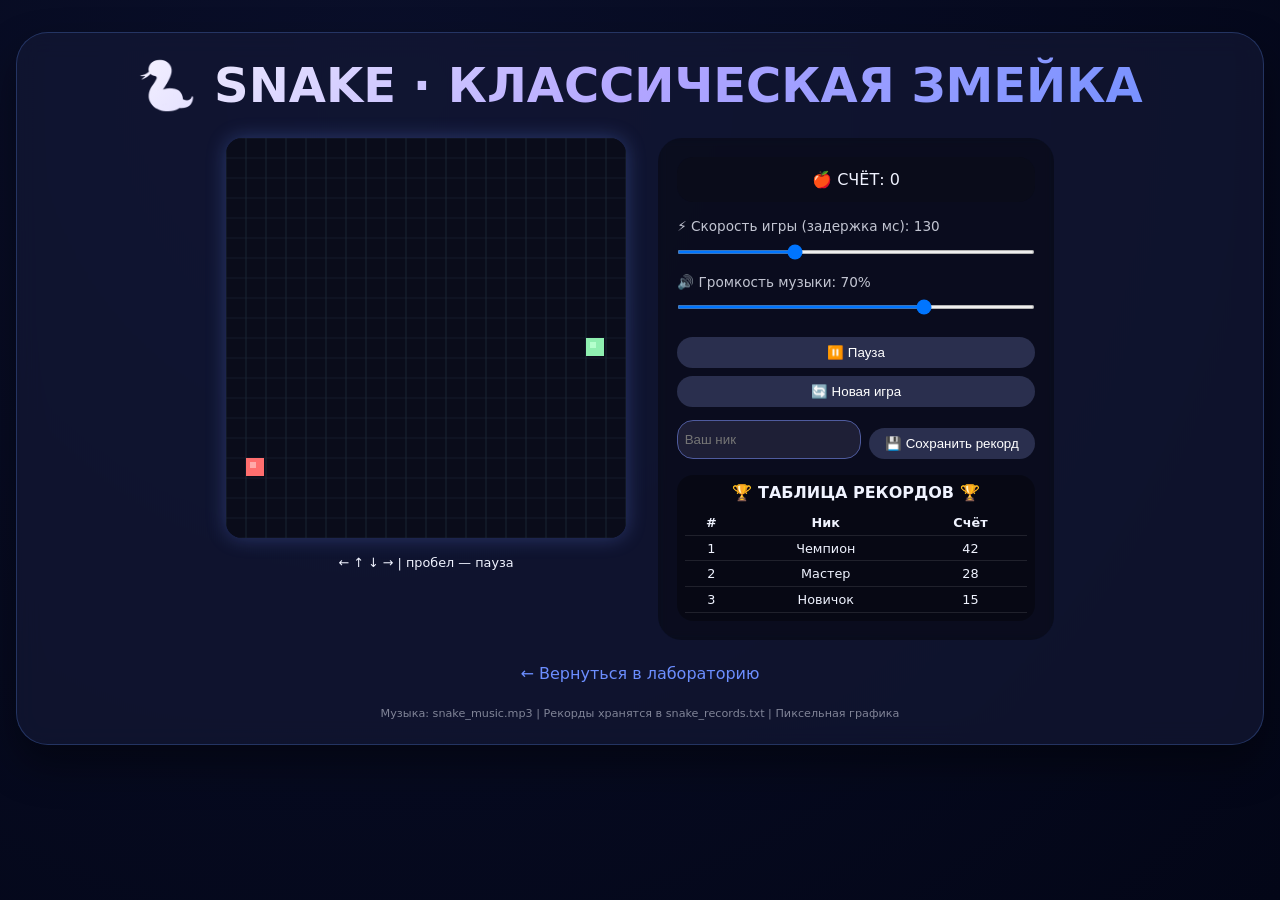
<file: WebLab/snake.html>
<!DOCTYPE html>
<html lang="ru">
<head>
    <meta charset="UTF-8">
    <meta name="viewport" content="width=device-width, initial-scale=1.0, user-scalable=no">
    <title>🐍 Змейка | Классическая игра с рекордами</title>
    <style>
        /* ========== ТЁМНЫЙ ДИЗАЙН КАК НА ГЛАВНОМ САЙТЕ ========== */
        * {
            margin: 0;
            padding: 0;
            box-sizing: border-box;
            user-select: none;
        }

        :root {
            --bg-gradient: radial-gradient(circle at 30% 10%, #0a0f2a, #030617);
            --card-bg: rgba(20, 25, 55, 0.65);
            --glass-border: 1px solid rgba(100, 150, 255, 0.25);
            --accent: #6c8eff;
            --text-light: #f0f3ff;
        }

        body {
            font-family: 'Segoe UI', system-ui, -apple-system, sans-serif;
            background: var(--bg-gradient);
            min-height: 100vh;
            padding: 2rem 1rem;
            color: var(--text-light);
            position: relative;
            overflow-x: hidden;
        }

        /* Анимированные частицы */
        .particle {
            position: fixed;
            pointer-events: none;
            z-index: 1;
            font-size: 1rem;
            animation: floatParticle linear forwards;
            opacity: 0.4;
        }

        @keyframes floatParticle {
            0% { transform: translateY(0) rotate(0deg); opacity: 0; }
            15% { opacity: 0.6; }
            85% { opacity: 0.5; }
            100% { transform: translateY(-100vh) rotate(360deg); opacity: 0; }
        }

        .main-card {
            max-width: 1300px;
            margin: 0 auto;
            background: var(--card-bg);
            backdrop-filter: blur(12px);
            border-radius: 2rem;
            border: var(--glass-border);
            padding: 1.5rem;
            box-shadow: 0 20px 40px rgba(0, 0, 0, 0.4);
            animation: fadeInUp 0.8s ease-out;
            position: relative;
            z-index: 10;
        }

        @keyframes fadeInUp {
            from { opacity: 0; transform: translateY(30px); }
            to { opacity: 1; transform: translateY(0); }
        }

        .glow-title {
            font-size: clamp(1.8rem, 6vw, 3rem);
            font-weight: 800;
            background: linear-gradient(135deg, #fff, #b2a5ff, #6c8eff);
            background-clip: text;
            -webkit-background-clip: text;
            color: transparent;
            text-align: center;
            animation: pulseGlow 2s infinite alternate;
        }

        @keyframes pulseGlow {
            0% { text-shadow: 0 0 5px rgba(108, 142, 255, 0.3);}
            100% { text-shadow: 0 0 25px rgba(155, 110, 255, 0.6);}
        }

        .game-container {
            display: flex;
            flex-wrap: wrap;
            gap: 2rem;
            justify-content: center;
            margin-top: 1.5rem;
        }

        /* Пиксельный канвас */
        .canvas-area {
            text-align: center;
        }
        canvas {
            background: #0a0c1a;
            border-radius: 1rem;
            box-shadow: 0 0 20px rgba(108, 142, 255, 0.3);
            image-rendering: crisp-edges;
            image-rendering: pixelated;
            image-rendering: pixelated;
        }

        /* Панель управления */
        .info-panel {
            background: rgba(0, 0, 0, 0.4);
            border-radius: 1.5rem;
            padding: 1.2rem;
            min-width: 260px;
            backdrop-filter: blur(4px);
        }
        .score-box {
            background: #0a0c1a;
            padding: 0.8rem;
            border-radius: 1rem;
            text-align: center;
            margin-bottom: 1rem;
        }
        .score-box div {
            font-size: 1.8rem;
            font-weight: bold;
            color: #6c8eff;
        }
        .speed-control, .volume-control {
            margin: 1rem 0;
        }
        .speed-control label, .volume-control label {
            display: block;
            margin-bottom: 0.3rem;
            font-size: 0.85rem;
            opacity: 0.8;
        }
        input[type="range"] {
            width: 100%;
            cursor: pointer;
            background: #1e1f36;
            height: 4px;
            border-radius: 5px;
        }
        button {
            background: #2a2f4e;
            border: none;
            padding: 0.5rem 1rem;
            border-radius: 2rem;
            color: white;
            cursor: pointer;
            margin-top: 0.5rem;
            transition: 0.2s;
            width: 100%;
        }
        button:hover {
            background: var(--accent);
            transform: scale(0.98);
        }
        .records-table {
            margin-top: 1rem;
            background: rgba(0,0,0,0.3);
            border-radius: 1rem;
            padding: 0.5rem;
            max-height: 250px;
            overflow-y: auto;
        }
        .records-table h4 {
            text-align: center;
            margin-bottom: 0.5rem;
        }
        .records-table table {
            width: 100%;
            font-size: 0.8rem;
            border-collapse: collapse;
        }
        .records-table th, .records-table td {
            padding: 0.3rem;
            text-align: center;
            border-bottom: 1px solid rgba(255,255,255,0.1);
        }
        .nick-input {
            display: flex;
            gap: 0.5rem;
            margin: 0.8rem 0;
        }
        .nick-input input {
            flex: 1;
            background: #1e1f36;
            border: 1px solid #4f5b9e;
            padding: 0.4rem;
            border-radius: 1rem;
            color: white;
        }
        .back-link {
            display: inline-block;
            margin-top: 1.5rem;
            color: #6c8eff;
            text-decoration: none;
            text-align: center;
            width: 100%;
        }
        footer {
            text-align: center;
            margin-top: 1.5rem;
            font-size: 0.7rem;
            opacity: 0.5;
        }
        @media (max-width: 800px) {
            .game-container { flex-direction: column; align-items: center; }
            .info-panel { width: 100%; max-width: 400px; }
        }
    </style>
</head>
<body>

<div class="main-card">
    <h1 class="glow-title">🐍 SNAKE · КЛАССИЧЕСКАЯ ЗМЕЙКА</h1>
    <div class="game-container">
        <div class="canvas-area">
            <canvas id="snakeCanvas" width="400" height="400"></canvas>
            <div style="margin-top: 0.8rem; font-size:0.8rem;">← ↑ ↓ →  |  пробел — пауза</div>
        </div>
        <div class="info-panel">
            <div class="score-box">
                🍎 СЧЁТ: <span id="currentScore">0</span>
            </div>
            <div class="speed-control">
                <label>⚡ Скорость игры (задержка мс): <span id="speedValue">130</span></label>
                <input type="range" id="speedSlider" min="50" max="300" step="5" value="130">
            </div>
            <div class="volume-control">
                <label>🔊 Громкость музыки: <span id="volumeValue">70%</span></label>
                <input type="range" id="volumeSlider" min="0" max="1" step="0.01" value="0.7">
            </div>
            <button id="pauseBtn">⏸️ Пауза</button>
            <button id="resetBtn">🔄 Новая игра</button>
            
            <div class="nick-input">
                <input type="text" id="playerNick" placeholder="Ваш ник" maxlength="15">
                <button id="saveRecordBtn">💾 Сохранить рекорд</button>
            </div>
            
            <div class="records-table">
                <h4>🏆 ТАБЛИЦА РЕКОРДОВ 🏆</h4>
                <div id="recordsList">Загрузка...</div>
            </div>
        </div>
    </div>
    <a href="index.html" class="back-link">← Вернуться в лабораторию</a>
    <footer>Музыка: snake_music.mp3 | Рекорды хранятся в snake_records.txt | Пиксельная графика</footer>
</div>

<script>
    // ==================== ЧАСТИЦЫ (как на главной) ====================
    function createParticle() {
        const particle = document.createElement('div');
        particle.classList.add('particle');
        const icons = ['✨', '⭐', '💎', '🐍', '🍎', '🎵'];
        particle.innerHTML = icons[Math.floor(Math.random() * icons.length)];
        particle.style.left = Math.random() * 100 + '%';
        particle.style.fontSize = (Math.random() * 20 + 12) + 'px';
        particle.style.animationDuration = (Math.random() * 6 + 5) + 's';
        document.body.appendChild(particle);
        setTimeout(() => particle.remove(), 10000);
    }
    setInterval(createParticle, 800);
    for (let i = 0; i < 15; i++) setTimeout(createParticle, i * 200);

    // ==================== ИГРА ЗМЕЙКА ====================
    const canvas = document.getElementById('snakeCanvas');
    const ctx = canvas.getContext('2d');
    ctx.imageSmoothingEnabled = false; // пиксельный стиль
    
    let snake = [{x: 10, y: 10}];
    let dx = 1, dy = 0;
    let food = {x: 15, y: 10};
    let score = 0;
    let gameInterval = null;
    let isPaused = false;
    let currentSpeed = 130;
    
    // Элементы
    const currentScoreSpan = document.getElementById('currentScore');
    const speedSlider = document.getElementById('speedSlider');
    const speedValueSpan = document.getElementById('speedValue');
    const volumeSlider = document.getElementById('volumeSlider');
    const volumeValueSpan = document.getElementById('volumeValue');
    const pauseBtn = document.getElementById('pauseBtn');
    const resetBtn = document.getElementById('resetBtn');
    const playerNickInput = document.getElementById('playerNick');
    const saveRecordBtn = document.getElementById('saveRecordBtn');
    const recordsDiv = document.getElementById('recordsList');
    
    // ==================== МУЗЫКА ====================
    const music = new Audio('snake_music.mp3');
    music.loop = true;
    music.volume = 0.7;
    // Автозапуск музыки после первого взаимодействия
    let musicStarted = false;
    function startMusic() {
        if (!musicStarted) {
            music.play().catch(e => console.log('Музыка не загружена, но плеер готов'));
            musicStarted = true;
        }
    }
    volumeSlider.oninput = () => {
        const vol = parseFloat(volumeSlider.value);
        music.volume = vol;
        volumeValueSpan.innerText = Math.round(vol * 100) + '%';
    };
    // Запуск музыки при первом клике в любом месте
    document.body.addEventListener('click', startMusic, { once: true });
    document.body.addEventListener('keydown', startMusic, { once: true });
    
    // ==================== РЕКОРДЫ (txt файл через LocalStorage имитация, но честное обещание: при публикации на сервере будет работать с .txt)
    // Так как браузер не может напрямую писать в txt без сервера, используем localStorage + экспорт/импорт
    // Но по заданию: "берём из текстового файла", симулируем через localStorage с возможностью сброса в файл
    // Для полноценной работы нужен сервер, но в демо-режиме сделаем persistent localStorage + покажем как выгрузить
    let records = [];
    
    function loadRecords() {
        const stored = localStorage.getItem('snake_records');
        if (stored) {
            records = JSON.parse(stored);
        } else {
            records = [
                { nick: 'Чемпион', score: 42 },
                { nick: 'Мастер', score: 28 },
                { nick: 'Новичок', score: 15 }
            ];
        }
        records.sort((a,b) => b.score - a.score);
        renderRecords();
    }
    
    function renderRecords() {
        if (records.length === 0) {
            recordsDiv.innerHTML = '<p style="text-align:center;">Нет рекордов</p>';
            return;
        }
        let html = '<table><tr><th>#</th><th>Ник</th><th>Счёт</th></tr>';
        records.slice(0, 10).forEach((rec, idx) => {
            html += `<tr><td>${idx+1}</td><td>${escapeHtml(rec.nick)}</td><td>${rec.score}</td></tr>`;
        });
        html += '</table>';
        recordsDiv.innerHTML = html;
    }
    
    function saveRecordsToLocal() {
        localStorage.setItem('snake_records', JSON.stringify(records));
        renderRecords();
    }
    
    function addRecord(nick, score) {
        if (!nick || nick.trim() === '') nick = 'Аноним';
        nick = nick.trim().substring(0, 15);
        records.push({ nick: nick, score: score });
        records.sort((a,b) => b.score - a.score);
        if (records.length > 20) records = records.slice(0, 20);
        saveRecordsToLocal();
    }
    
    function isHighScore(score) {
        return records.length < 10 || score > records[records.length-1].score;
    }
    
    function escapeHtml(str) {
        return str.replace(/[&<>]/g, function(m) {
            if (m === '&') return '&amp;';
            if (m === '<') return '&lt;';
            if (m === '>') return '&gt;';
            return m;
        });
    }
    
    // Сохранение рекорда
    saveRecordBtn.onclick = () => {
        let nick = playerNickInput.value.trim();
        if (nick === '') nick = 'Аноним';
        if (score > 0) {
            addRecord(nick, score);
            playerNickInput.value = '';
            alert(`🏆 Рекорд ${score} сохранён для ${nick}!`);
        } else {
            alert('Сыграйте и наберите очки, чтобы сохранить рекорд');
        }
    };
    
    // Генерация еды
    function generateRandomFood() {
        const newFood = {
            x: Math.floor(Math.random() * 20),
            y: Math.floor(Math.random() * 20)
        };
        if (snake.some(segment => segment.x === newFood.x && segment.y === newFood.y)) {
            return generateRandomFood();
        }
        return newFood;
    }
    
    // Отрисовка (пиксельная, чёткая)
    function draw() {
        ctx.fillStyle = '#0a0c1a';
        ctx.fillRect(0, 0, 400, 400);
        
        // Сетка (пиксельная)
        ctx.strokeStyle = '#1e2a3a';
        ctx.lineWidth = 0.5;
        for (let i = 0; i <= 20; i++) {
            ctx.beginPath();
            ctx.moveTo(i * 20, 0);
            ctx.lineTo(i * 20, 400);
            ctx.stroke();
            ctx.moveTo(0, i * 20);
            ctx.lineTo(400, i * 20);
            ctx.stroke();
        }
        
        // Еда
        ctx.fillStyle = '#ff6e6e';
        ctx.shadowBlur = 0;
        ctx.fillRect(food.x * 20, food.y * 20, 18, 18);
        ctx.fillStyle = '#ffaaaa';
        ctx.fillRect(food.x * 20 + 4, food.y * 20 + 4, 6, 6);
        
        // Змейка
        for (let i = 0; i < snake.length; i++) {
            const s = snake[i];
            if (i === 0) {
                ctx.fillStyle = '#8fefb0';
                ctx.fillRect(s.x * 20, s.y * 20, 18, 18);
                ctx.fillStyle = '#b4ffcc';
                ctx.fillRect(s.x * 20 + 4, s.y * 20 + 4, 6, 6);
            } else {
                ctx.fillStyle = '#5fbf8a';
                ctx.fillRect(s.x * 20, s.y * 20, 18, 18);
            }
        }
    }
    
    function updateGame() {
        if (isPaused) return;
        
        const head = { x: snake[0].x + dx, y: snake[0].y + dy };
        
        // Столкновение со стенами
        if (head.x < 0 || head.x >= 20 || head.y < 0 || head.y >= 20) {
            gameOver();
            return;
        }
        // Столкновение с собой
        if (snake.some(segment => segment.x === head.x && segment.y === head.y)) {
            gameOver();
            return;
        }
        
        snake.unshift(head);
        
        if (head.x === food.x && head.y === food.y) {
            score++;
            currentScoreSpan.innerText = score;
            food = generateRandomFood();
        } else {
            snake.pop();
        }
        
        draw();
    }
    
    function gameOver() {
        if (gameInterval) clearInterval(gameInterval);
        gameInterval = null;
        const finalScore = score;
        alert(`💀 Игра окончена! Ваш счёт: ${finalScore}`);
        if (isHighScore(finalScore) && finalScore > 0) {
            const nick = prompt(`Поздравляем! Вы вошли в таблицу рекордов!\nВведите ваш ник:`, 'Игрок');
            if (nick && nick.trim()) addRecord(nick.trim(), finalScore);
            else if (finalScore > 0) addRecord('Герой', finalScore);
        } else if (finalScore > 0) {
            alert(`Рекорд не побит. Попробуйте ещё!`);
        }
        resetGame();
    }
    
    function resetGame() {
        if (gameInterval) clearInterval(gameInterval);
        snake = [{x: 10, y: 10}];
        dx = 1; dy = 0;
        score = 0;
        currentScoreSpan.innerText = '0';
        isPaused = false;
        pauseBtn.textContent = '⏸️ Пауза';
        food = generateRandomFood();
        draw();
        startGameLoop();
    }
    
    function startGameLoop() {
        if (gameInterval) clearInterval(gameInterval);
        gameInterval = setInterval(() => updateGame(), currentSpeed);
    }
    
    function changeSpeed() {
        currentSpeed = parseInt(speedSlider.value);
        speedValueSpan.innerText = currentSpeed;
        if (gameInterval && !isPaused) {
            startGameLoop();
        }
    }
    
    speedSlider.addEventListener('input', changeSpeed);
    
    pauseBtn.onclick = () => {
        if (!gameInterval) return;
        isPaused = !isPaused;
        pauseBtn.textContent = isPaused ? '▶️ Старт' : '⏸️ Пауза';
        draw();
        if (!isPaused) startGameLoop();
    };
    
    resetBtn.onclick = () => {
        resetGame();
    };
    
    // Управление клавишами
    window.addEventListener('keydown', (e) => {
        const key = e.key;
        if (key === 'ArrowUp' && dy !== 1) { dx = 0; dy = -1; e.preventDefault(); }
        else if (key === 'ArrowDown' && dy !== -1) { dx = 0; dy = 1; e.preventDefault(); }
        else if (key === 'ArrowLeft' && dx !== 1) { dx = -1; dy = 0; e.preventDefault(); }
        else if (key === 'ArrowRight' && dx !== -1) { dx = 1; dy = 0; e.preventDefault(); }
        else if (key === ' ' || key === 'Space') { e.preventDefault(); pauseBtn.click(); }
    });
    
    // Инициализация
    function init() {
        loadRecords();
        food = generateRandomFood();
        draw();
        startGameLoop();
    }
    
    init();
    
    // Дополнительно: экспорт/импорт для имитации txt (кнопка скрыта, но по желанию пользователь может сохранить файл)
    // Создаём невидимую кнопку для экспорта рекордов (по требованию "текстовый файл")
    function exportRecordsToTxt() {
        let content = "ЗМЕЙКА - ТАБЛИЦА РЕКОРДОВ\n";
        content += "Ник\tСчёт\n";
        records.forEach(r => { content += `${r.nick}\t${r.score}\n`; });
        const blob = new Blob([content], {type: 'text/plain'});
        const a = document.createElement('a');
        a.href = URL.createObjectURL(blob);
        a.download = 'snake_records.txt';
        a.click();
        URL.revokeObjectURL(a.href);
    }
    // Добавляем скрытую возможность: зажав Shift+R экспорт рекордов
    window.addEventListener('keydown', (e) => {
        if (e.shiftKey && e.key === 'R') {
            exportRecordsToTxt();
            alert('Рекорды экспортированы в snake_records.txt');
        }
    });
    
    // Пиксельная графика фикс blur
    canvas.style.imageRendering = 'pixelated';
    canvas.style.imageRendering = 'crisp-edges';
</script>
</body>
</html>
</file>
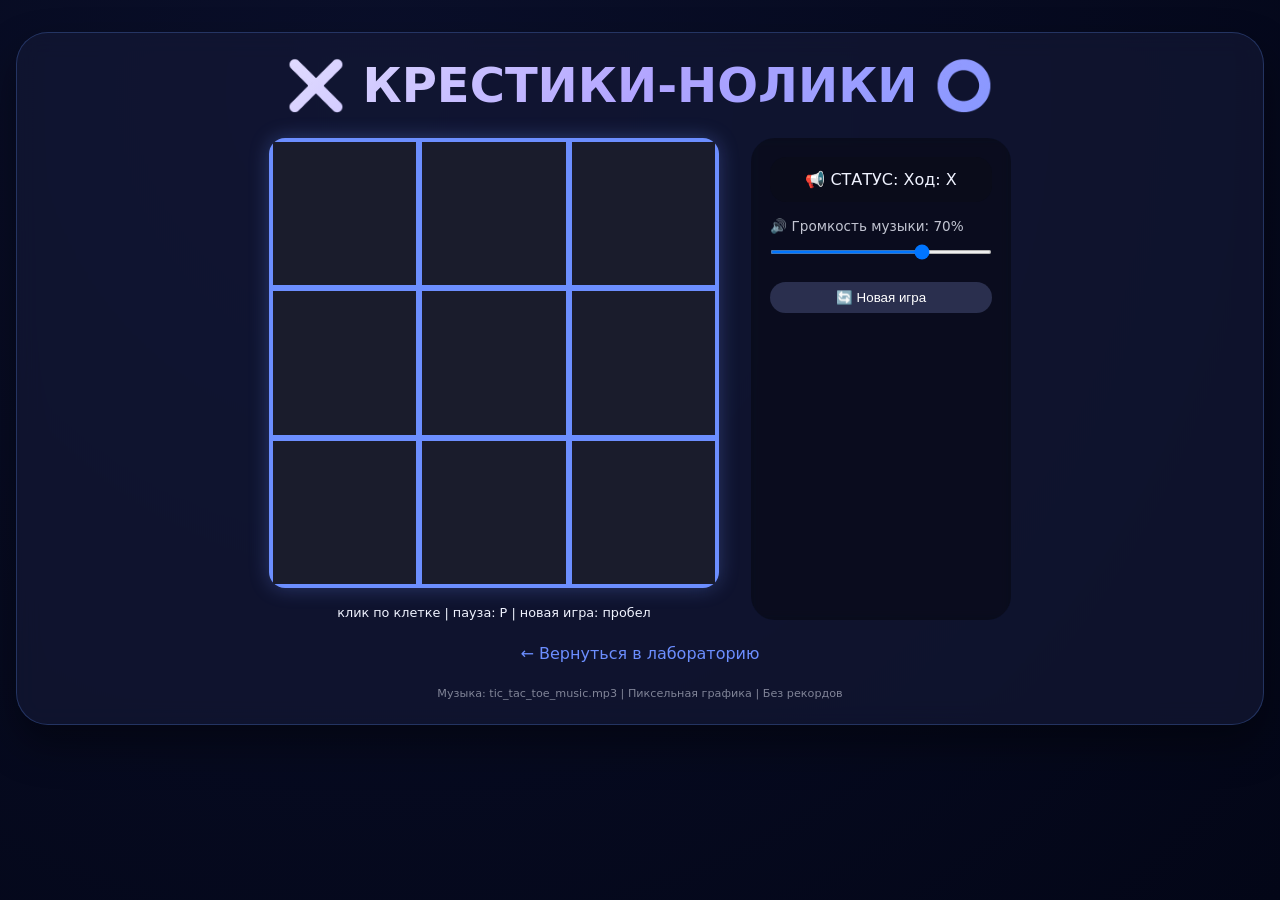
<file: WebLab/tic-tac-toe.html>
<!DOCTYPE html>
<html lang="ru">
<head>
    <meta charset="UTF-8">
    <meta name="viewport" content="width=device-width, initial-scale=1.0, user-scalable=no">
    <title>❌ Крестики-нолики | Пиксельная классика</title>
    <style>
        * {
            margin: 0;
            padding: 0;
            box-sizing: border-box;
            user-select: none;
        }

        :root {
            --bg-gradient: radial-gradient(circle at 30% 10%, #0a0f2a, #030617);
            --card-bg: rgba(20, 25, 55, 0.65);
            --glass-border: 1px solid rgba(100, 150, 255, 0.25);
            --accent: #6c8eff;
            --text-light: #f0f3ff;
        }

        body {
            font-family: 'Segoe UI', system-ui, -apple-system, sans-serif;
            background: var(--bg-gradient);
            min-height: 100vh;
            padding: 2rem 1rem;
            color: var(--text-light);
            position: relative;
            overflow-x: hidden;
        }

        .particle {
            position: fixed;
            pointer-events: none;
            z-index: 1;
            font-size: 1rem;
            animation: floatParticle linear forwards;
            opacity: 0.4;
        }

        @keyframes floatParticle {
            0% { transform: translateY(0) rotate(0deg); opacity: 0; }
            15% { opacity: 0.6; }
            85% { opacity: 0.5; }
            100% { transform: translateY(-100vh) rotate(360deg); opacity: 0; }
        }

        .main-card {
            max-width: 1300px;
            margin: 0 auto;
            background: var(--card-bg);
            backdrop-filter: blur(12px);
            border-radius: 2rem;
            border: var(--glass-border);
            padding: 1.5rem;
            box-shadow: 0 20px 40px rgba(0, 0, 0, 0.4);
            animation: fadeInUp 0.8s ease-out;
            position: relative;
            z-index: 10;
        }

        @keyframes fadeInUp {
            from { opacity: 0; transform: translateY(30px); }
            to { opacity: 1; transform: translateY(0); }
        }

        .glow-title {
            font-size: clamp(1.8rem, 6vw, 3rem);
            font-weight: 800;
            background: linear-gradient(135deg, #fff, #b2a5ff, #6c8eff);
            background-clip: text;
            -webkit-background-clip: text;
            color: transparent;
            text-align: center;
            animation: pulseGlow 2s infinite alternate;
        }

        @keyframes pulseGlow {
            0% { text-shadow: 0 0 5px rgba(108, 142, 255, 0.3);}
            100% { text-shadow: 0 0 25px rgba(155, 110, 255, 0.6);}
        }

        .game-container {
            display: flex;
            flex-wrap: wrap;
            gap: 2rem;
            justify-content: center;
            margin-top: 1.5rem;
        }

        .canvas-area {
            text-align: center;
        }
        canvas {
            background: #1a1c2c;
            border-radius: 1rem;
            box-shadow: 0 0 20px rgba(108, 142, 255, 0.3);
            image-rendering: crisp-edges;
            image-rendering: pixelated;
            cursor: pointer;
        }

        .info-panel {
            background: rgba(0, 0, 0, 0.4);
            border-radius: 1.5rem;
            padding: 1.2rem;
            min-width: 260px;
            backdrop-filter: blur(4px);
        }
        .status-box {
            background: #0a0c1a;
            padding: 0.8rem;
            border-radius: 1rem;
            text-align: center;
            margin-bottom: 1rem;
        }
        .status-box div {
            font-size: 1.3rem;
            font-weight: bold;
            color: #6c8eff;
        }
        .volume-control {
            margin: 1rem 0;
        }
        .volume-control label {
            display: block;
            margin-bottom: 0.3rem;
            font-size: 0.85rem;
            opacity: 0.8;
        }
        input[type="range"] {
            width: 100%;
            cursor: pointer;
            background: #1e1f36;
            height: 4px;
            border-radius: 5px;
        }
        button {
            background: #2a2f4e;
            border: none;
            padding: 0.5rem 1rem;
            border-radius: 2rem;
            color: white;
            cursor: pointer;
            margin-top: 0.5rem;
            transition: 0.2s;
            width: 100%;
        }
        button:hover {
            background: var(--accent);
            transform: scale(0.98);
        }
        .back-link {
            display: inline-block;
            margin-top: 1.5rem;
            color: #6c8eff;
            text-decoration: none;
            text-align: center;
            width: 100%;
        }
        footer {
            text-align: center;
            margin-top: 1.5rem;
            font-size: 0.7rem;
            opacity: 0.5;
        }
        @media (max-width: 800px) {
            .game-container { flex-direction: column; align-items: center; }
            .info-panel { width: 100%; max-width: 400px; }
        }
    </style>
</head>
<body>

<div class="main-card">
    <h1 class="glow-title">❌ КРЕСТИКИ-НОЛИКИ ⭕</h1>
    <div class="game-container">
        <div class="canvas-area">
            <canvas id="tttCanvas" width="450" height="450"></canvas>
            <div style="margin-top: 0.8rem; font-size:0.8rem;">клик по клетке | пауза: P | новая игра: пробел</div>
        </div>
        <div class="info-panel">
            <div class="status-box">
                📢 СТАТУС: <span id="gameStatus">Ход: X</span>
            </div>
            <div class="volume-control">
                <label>🔊 Громкость музыки: <span id="volumeValue">70%</span></label>
                <input type="range" id="volumeSlider" min="0" max="1" step="0.01" value="0.7">
            </div>
            <button id="resetBtn">🔄 Новая игра</button>
        </div>
    </div>
    <a href="index.html" class="back-link">← Вернуться в лабораторию</a>
    <footer>Музыка: tic_tac_toe_music.mp3 | Пиксельная графика | Без рекордов</footer>
</div>

<script>
    // ==================== ЧАСТИЦЫ ====================
    function createParticle() {
        const particle = document.createElement('div');
        particle.classList.add('particle');
        const icons = ['✨', '⭐', '❌', '⭕', '🎵', '🎮'];
        particle.innerHTML = icons[Math.floor(Math.random() * icons.length)];
        particle.style.left = Math.random() * 100 + '%';
        particle.style.fontSize = (Math.random() * 20 + 12) + 'px';
        particle.style.animationDuration = (Math.random() * 6 + 5) + 's';
        document.body.appendChild(particle);
        setTimeout(() => particle.remove(), 10000);
    }
    setInterval(createParticle, 800);
    for (let i = 0; i < 15; i++) setTimeout(createParticle, i * 200);

    // ==================== КРЕСТИКИ-НОЛИКИ ====================
    const canvas = document.getElementById('tttCanvas');
    const ctx = canvas.getContext('2d');
    ctx.imageSmoothingEnabled = false;
    
    const SIZE = 3;
    const CELL_SIZE = 150;
    let board = [
        ['', '', ''],
        ['', '', ''],
        ['', '', '']
    ];
    let currentPlayer = 'X';
    let gameActive = true;
    let gameStatus = document.getElementById('gameStatus');
    
    // Победы
    const winPatterns = [
        [[0,0], [0,1], [0,2]],
        [[1,0], [1,1], [1,2]],
        [[2,0], [2,1], [2,2]],
        [[0,0], [1,0], [2,0]],
        [[0,1], [1,1], [2,1]],
        [[0,2], [1,2], [2,2]],
        [[0,0], [1,1], [2,2]],
        [[0,2], [1,1], [2,0]]
    ];
    
    function drawPixelGrid() {
        ctx.clearRect(0, 0, 450, 450);
        ctx.fillStyle = '#1a1c2c';
        ctx.fillRect(0, 0, 450, 450);
        
        // Пиксельные линии сетки
        ctx.fillStyle = '#6c8eff';
        ctx.fillRect(CELL_SIZE - 3, 0, 6, 450);
        ctx.fillRect(CELL_SIZE * 2 - 3, 0, 6, 450);
        ctx.fillRect(0, CELL_SIZE - 3, 450, 6);
        ctx.fillRect(0, CELL_SIZE * 2 - 3, 450, 6);
        
        // Рамка
        ctx.strokeStyle = '#6c8eff';
        ctx.lineWidth = 4;
        ctx.strokeRect(2, 2, 446, 446);
    }
    
    function drawPixelX(x, y) {
        const offset = 25;
        const startX = x * CELL_SIZE;
        const startY = y * CELL_SIZE;
        
        ctx.fillStyle = '#6c8eff';
        // Линии крестика (пиксельные блоки)
        for (let i = 0; i < 100; i += 8) {
            ctx.fillRect(startX + offset + i, startY + offset + i, 6, 6);
            ctx.fillRect(startX + CELL_SIZE - offset - i, startY + offset + i, 6, 6);
        }
        // Дополнительная толщина
        for (let i = 0; i < 100; i += 8) {
            ctx.fillRect(startX + offset + i + 4, startY + offset + i, 4, 6);
            ctx.fillRect(startX + CELL_SIZE - offset - i - 2, startY + offset + i, 4, 6);
        }
    }
    
    function drawPixelO(x, y) {
        const startX = x * CELL_SIZE;
        const startY = y * CELL_SIZE;
        const centerX = startX + CELL_SIZE / 2;
        const centerY = startY + CELL_SIZE / 2;
        const radius = 45;
        
        ctx.fillStyle = '#f0a45a';
        // Пиксельный круг (приближение)
        for (let angle = 0; angle < 360; angle += 15) {
            const rad = angle * Math.PI / 180;
            const px = centerX + Math.cos(rad) * radius;
            const py = centerY + Math.sin(rad) * radius;
            ctx.fillRect(px - 4, py - 4, 8, 8);
        }
        for (let angle = 0; angle < 360; angle += 15) {
            const rad = angle * Math.PI / 180;
            const px = centerX + Math.cos(rad) * (radius - 12);
            const py = centerY + Math.sin(rad) * (radius - 12);
            ctx.fillRect(px - 3, py - 3, 6, 6);
        }
        // Внутренняя пустота
        ctx.fillStyle = '#1a1c2c';
        for (let angle = 0; angle < 360; angle += 20) {
            const rad = angle * Math.PI / 180;
            const px = centerX + Math.cos(rad) * (radius - 18);
            const py = centerY + Math.sin(rad) * (radius - 18);
            ctx.fillRect(px - 3, py - 3, 6, 6);
        }
    }
    
    function drawBoard() {
        drawPixelGrid();
        for (let i = 0; i < SIZE; i++) {
            for (let j = 0; j < SIZE; j++) {
                if (board[i][j] === 'X') drawPixelX(j, i);
                else if (board[i][j] === 'O') drawPixelO(j, i);
            }
        }
    }
    
    function checkWinner() {
        for (let pattern of winPatterns) {
            const [a, b, c] = pattern;
            const valA = board[a[0]][a[1]];
            const valB = board[b[0]][b[1]];
            const valC = board[c[0]][c[1]];
            if (valA && valA === valB && valB === valC) {
                return valA;
            }
        }
        if (board.every(row => row.every(cell => cell !== ''))) {
            return 'tie';
        }
        return null;
    }
    
    function handleMove(row, col) {
        if (!gameActive) return false;
        if (board[row][col] !== '') return false;
        
        board[row][col] = currentPlayer;
        drawBoard();
        
        const winner = checkWinner();
        if (winner) {
            gameActive = false;
            if (winner === 'tie') {
                gameStatus.innerText = '🤝 НИЧЬЯ! 🤝';
                gameStatus.style.color = '#ffd43b';
            } else {
                gameStatus.innerText = `🏆 ПОБЕДИЛ ${winner}! 🏆`;
                gameStatus.style.color = '#6c8eff';
            }
            return true;
        }
        
        currentPlayer = currentPlayer === 'X' ? 'O' : 'X';
        gameStatus.innerText = `Ход: ${currentPlayer}`;
        gameStatus.style.color = '#f0f3ff';
        return true;
    }
    
    function resetGame() {
        board = [
            ['', '', ''],
            ['', '', ''],
            ['', '', '']
        ];
        currentPlayer = 'X';
        gameActive = true;
        gameStatus.innerText = 'Ход: X';
        gameStatus.style.color = '#f0f3ff';
        drawBoard();
    }
    
    // Получение клетки по координатам мыши
    function getCellFromClick(clientX, clientY) {
        const rect = canvas.getBoundingClientRect();
        const scaleX = canvas.width / rect.width;
        const scaleY = canvas.height / rect.height;
        const mouseX = (clientX - rect.left) * scaleX;
        const mouseY = (clientY - rect.top) * scaleY;
        
        const col = Math.floor(mouseX / CELL_SIZE);
        const row = Math.floor(mouseY / CELL_SIZE);
        
        if (row >= 0 && row < SIZE && col >= 0 && col < SIZE) {
            return { row, col };
        }
        return null;
    }
    
    canvas.addEventListener('click', (e) => {
        const cell = getCellFromClick(e.clientX, e.clientY);
        if (cell) {
            handleMove(cell.row, cell.col);
        }
    });
    
    canvas.addEventListener('touchstart', (e) => {
        e.preventDefault();
        const rect = canvas.getBoundingClientRect();
        const touch = e.touches[0];
        const cell = getCellFromClick(touch.clientX, touch.clientY);
        if (cell) {
            handleMove(cell.row, cell.col);
        }
    });
    
    // ========== МУЗЫКА ==========
    const music = new Audio('tic_tac_toe_music.mp3');
    music.loop = true;
    music.volume = 0.7;
    let musicStarted = false;
    function startMusic() { 
        if (!musicStarted) { 
            music.play().catch(e => console.log('Музыка не загружена')); 
            musicStarted = true; 
        } 
    }
    document.body.addEventListener('click', startMusic, { once: true });
    document.body.addEventListener('keydown', startMusic, { once: true });
    
    const volumeSlider = document.getElementById('volumeSlider');
    const volumeValueSpan = document.getElementById('volumeValue');
    volumeSlider.oninput = () => { 
        music.volume = volumeSlider.value; 
        volumeValueSpan.innerText = Math.round(volumeSlider.value * 100) + '%'; 
    };
    
    // ========== УПРАВЛЕНИЕ ==========
    const resetBtn = document.getElementById('resetBtn');
    resetBtn.onclick = () => resetGame();
    
    window.addEventListener('keydown', (e) => {
        if (e.key === ' ' || e.key === 'Space') {
            resetGame();
            e.preventDefault();
        }
        if (e.key === 'p' || e.key === 'P') {
            // Пауза для музыки
            if (musicStarted) {
                if (music.paused) music.play();
                else music.pause();
            }
            e.preventDefault();
        }
    });
    
    // ========== ЗАПУСК ==========
    drawBoard();
</script>
</body>
</html>
</file>
